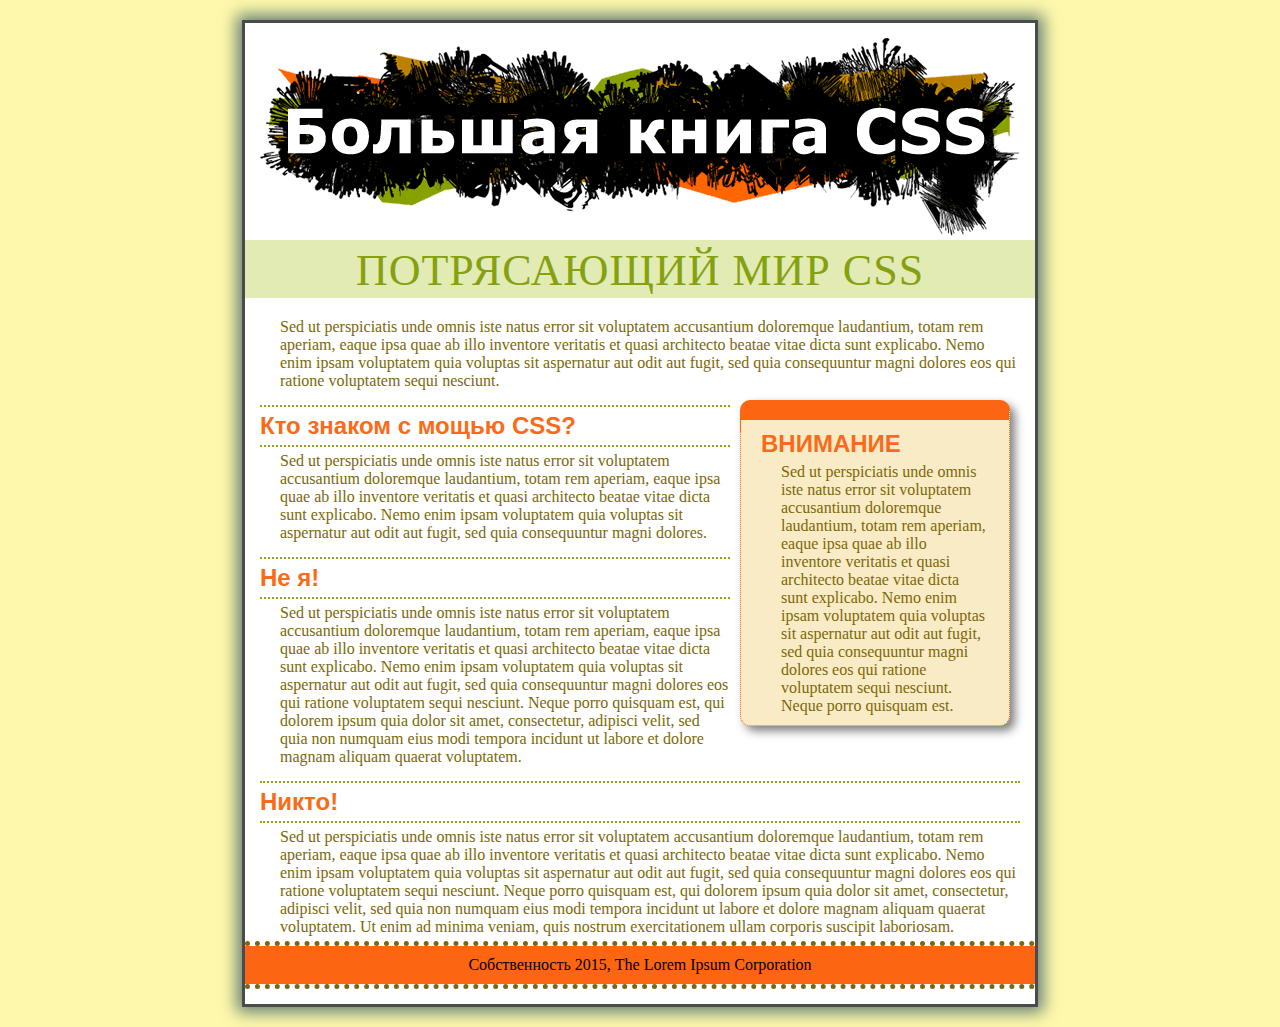
<file: 07/index.html>
<!doctype html>
<html>
<head>
<meta charset="UTF-8">
<title>Поля, отступы, границы и фон</title>
<link rel="stylesheet" href="main.css">
</head>

<body id="article">
  <div id="banner"><img src="images/banner.png" width="760" height="198" alt="Большая книга CSS">
  </div>

  <h1>Потрясающий мир CSS</h1>
  <p>Sed ut perspiciatis unde omnis iste natus error sit voluptatem accusantium doloremque laudantium, totam rem aperiam, eaque ipsa quae ab illo inventore veritatis et quasi architecto beatae vitae dicta sunt explicabo. Nemo enim ipsam voluptatem quia voluptas sit aspernatur aut odit aut fugit, sed quia consequuntur magni dolores eos qui ratione voluptatem sequi nesciunt. </p> 
  <div class="sidebar">
  <h2>ВНИМАНИЕ</h2>
<p class="note">Sed ut perspiciatis unde omnis iste natus error sit voluptatem accusantium doloremque laudantium, totam rem aperiam, eaque ipsa quae ab illo inventore veritatis et quasi architecto beatae vitae dicta sunt explicabo. Nemo enim ipsam voluptatem quia voluptas sit aspernatur aut odit aut fugit, sed quia consequuntur magni dolores eos qui ratione voluptatem sequi nesciunt. Neque porro quisquam est.</p>
  </div>
<h2>Кто знаком с мощью CSS?</h2>
  <p>Sed ut perspiciatis unde omnis iste natus error sit voluptatem accusantium doloremque laudantium, totam rem aperiam, eaque ipsa quae ab illo inventore veritatis et quasi architecto beatae vitae dicta sunt explicabo. Nemo enim ipsam voluptatem quia voluptas sit aspernatur aut odit aut fugit, sed quia consequuntur magni dolores.</p>
<h2>Не я!</h2>
<p>Sed ut perspiciatis unde omnis iste natus error sit voluptatem accusantium doloremque laudantium, totam rem aperiam, eaque ipsa quae ab illo inventore veritatis et quasi architecto beatae vitae dicta sunt explicabo. Nemo enim ipsam voluptatem quia voluptas sit aspernatur aut odit aut fugit, sed quia consequuntur magni dolores eos qui ratione voluptatem sequi nesciunt. Neque porro quisquam est, qui dolorem ipsum quia dolor sit amet, consectetur, adipisci velit, sed quia non numquam eius modi tempora incidunt ut labore et dolore magnam aliquam quaerat voluptatem. </p>
  <h2>Никто!</h2>
  <p>Sed ut perspiciatis unde omnis iste natus error sit voluptatem accusantium doloremque laudantium, totam rem aperiam, eaque ipsa quae ab illo inventore veritatis et quasi architecto beatae vitae dicta sunt explicabo. Nemo enim ipsam voluptatem quia voluptas sit aspernatur aut odit aut fugit, sed quia consequuntur magni dolores eos qui ratione voluptatem sequi nesciunt. Neque porro quisquam est, qui dolorem ipsum quia dolor sit amet, consectetur, adipisci velit, sed quia non numquam eius modi tempora incidunt ut labore et dolore magnam aliquam quaerat voluptatem. Ut enim ad minima veniam, quis nostrum exercitationem ullam corporis suscipit laboriosam.</p>
  <p class="chlen">Собственность 2015, The Lorem Ipsum Corporation</p>
</body>
</html>
</file>
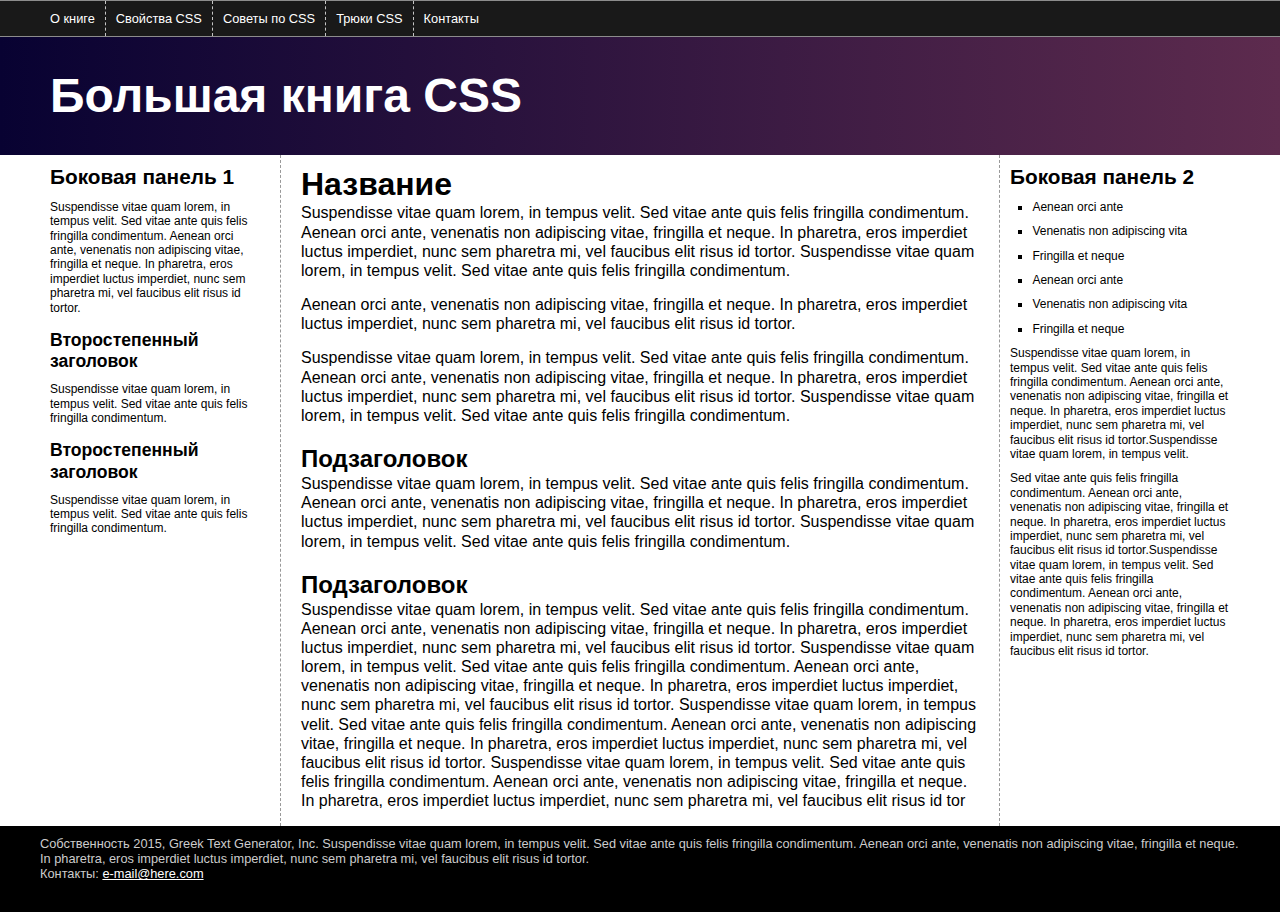
<file: 13/index.html>
<!doctype html>
<html>
<head>
<meta charset="UTF-8">
<title>Большая книга CSS</title>
<link href="styles.css" rel="stylesheet">
</head>

<body>
<div class="pageWrapper"> 
<header>
<nav class="clear">
<ul>
<li><a href="#">О книге</a></li>
<li><a href="#">Свойства CSS</a></li>
<li><a href="#">Советы по CSS</a></li>
<li><a href="#">Трюки CSS</a></li>
<li><a href="#">Контакты</a></li>
</ul>
</nav>
<h1>Большая книга CSS</h1>
</header>
<div class="contentWrapper">
<!-- первая боковая панель -->
<aside class="sidebar1">
    <h2>Боковая панель 1</h2>
    <p>Suspendisse vitae quam lorem, in tempus velit. Sed vitae ante quis felis fringilla condimentum. Aenean orci ante, venenatis non adipiscing vitae, fringilla et neque. In pharetra, eros imperdiet luctus imperdiet, nunc sem pharetra mi, vel faucibus elit risus id tortor.  </p>
    <h3>Второстепенный заголовок</h3>
    <p>Suspendisse vitae quam lorem, in tempus velit. Sed vitae ante quis felis fringilla condimentum.  </p>
    <h3>Второстепенный заголовок</h3>
    <p>Suspendisse vitae quam lorem, in tempus velit. Sed vitae ante quis felis fringilla condimentum. </p>
</aside>
<!-- основной контент -->
<article class="main">
    <h2>Название</h2>
    <p>Suspendisse vitae quam lorem, in tempus velit. Sed vitae ante quis felis fringilla condimentum. Aenean orci ante, venenatis non adipiscing vitae, fringilla et neque. In pharetra, eros imperdiet luctus imperdiet, nunc sem pharetra mi, vel faucibus elit risus id tortor. Suspendisse vitae quam lorem, in tempus velit. Sed vitae ante quis felis fringilla condimentum.</p>
    <p>Aenean orci ante, venenatis non adipiscing vitae, fringilla et neque. In pharetra, eros imperdiet luctus imperdiet, nunc sem pharetra mi, vel faucibus elit risus id tortor. </p>
    <p>Suspendisse vitae quam lorem, in tempus velit. Sed vitae ante quis felis fringilla condimentum. Aenean orci ante, venenatis non adipiscing vitae, fringilla et neque. In pharetra, eros imperdiet luctus imperdiet, nunc sem pharetra mi, vel faucibus elit risus id tortor. Suspendisse vitae quam lorem, in tempus velit. Sed vitae ante quis felis fringilla condimentum. </p>
    <h3>Подзаголовок</h3>
    <p>Suspendisse vitae quam lorem, in tempus velit. Sed vitae ante quis felis fringilla condimentum. Aenean orci ante, venenatis non adipiscing vitae, fringilla et neque. In pharetra, eros imperdiet luctus imperdiet, nunc sem pharetra mi, vel faucibus elit risus id tortor. Suspendisse vitae quam lorem, in tempus velit. Sed vitae ante quis felis fringilla condimentum. </p>
    <h3>Подзаголовок</h3>
    <p>Suspendisse vitae quam lorem, in tempus velit. Sed vitae ante quis felis fringilla condimentum. Aenean orci ante, venenatis non adipiscing vitae, fringilla et neque. In pharetra, eros imperdiet luctus imperdiet, nunc sem pharetra mi, vel faucibus elit risus id tortor. Suspendisse vitae quam lorem, in tempus velit. Sed vitae ante quis felis fringilla condimentum. Aenean orci ante, venenatis non adipiscing vitae, fringilla et neque. In pharetra, eros imperdiet luctus imperdiet, nunc sem pharetra mi, vel faucibus elit risus id tortor. Suspendisse vitae quam lorem, in tempus velit. Sed vitae ante quis felis fringilla condimentum. Aenean orci ante, venenatis non adipiscing vitae, fringilla et neque. In pharetra, eros imperdiet luctus imperdiet, nunc sem pharetra mi, vel faucibus elit risus id tortor. Suspendisse vitae quam lorem, in tempus velit. Sed vitae ante quis felis fringilla condimentum. Aenean orci ante, venenatis non adipiscing vitae, fringilla et neque. In pharetra, eros imperdiet luctus imperdiet, nunc sem pharetra mi, vel faucibus elit risus id tor</p>
</article>
<!-- вторая боковая панель -->
<aside class="sidebar2">
    <h2>Боковая панель 2 </h2>
    <ul>
        <li>Aenean orci ante</li>
        <li>Venenatis non adipiscing vita</li>
        <li> Fringilla et neque</li>
        <li>Aenean orci ante</li>
        <li>Venenatis non adipiscing vita</li>
        <li> Fringilla et neque</li>
    </ul>
    <p>Suspendisse vitae quam lorem, in tempus velit. Sed vitae ante quis felis fringilla condimentum. Aenean orci ante, venenatis non adipiscing vitae, fringilla et neque. In pharetra, eros imperdiet luctus imperdiet, nunc sem pharetra mi, vel faucibus elit risus id tortor.Suspendisse vitae quam lorem, in tempus velit. </p>  
    <p>Sed vitae ante quis felis fringilla condimentum. Aenean orci ante, venenatis non adipiscing vitae, fringilla et neque. In pharetra, eros imperdiet luctus imperdiet, nunc sem pharetra mi, vel faucibus elit risus id tortor.Suspendisse vitae quam lorem, in tempus velit. Sed vitae ante quis felis fringilla condimentum. Aenean orci ante, venenatis non adipiscing vitae, fringilla et neque. In pharetra, eros imperdiet luctus imperdiet, nunc sem pharetra mi, vel faucibus elit risus id tortor.</p>
</aside>
</div>
<footer>
<p>Собственность 2015, Greek Text Generator, Inc.
Suspendisse vitae quam lorem, in tempus velit. Sed vitae ante quis felis fringilla condimentum. Aenean orci ante, venenatis non adipiscing vitae, fringilla et neque. In pharetra, eros imperdiet luctus imperdiet, nunc sem pharetra mi, vel faucibus elit risus id tortor.</p>
<p>Контакты: <a href="mailto:nobody@nowhere.com">e-mail@here.com</a></p>
</footer>
</div>
</body>
</html>
</file>
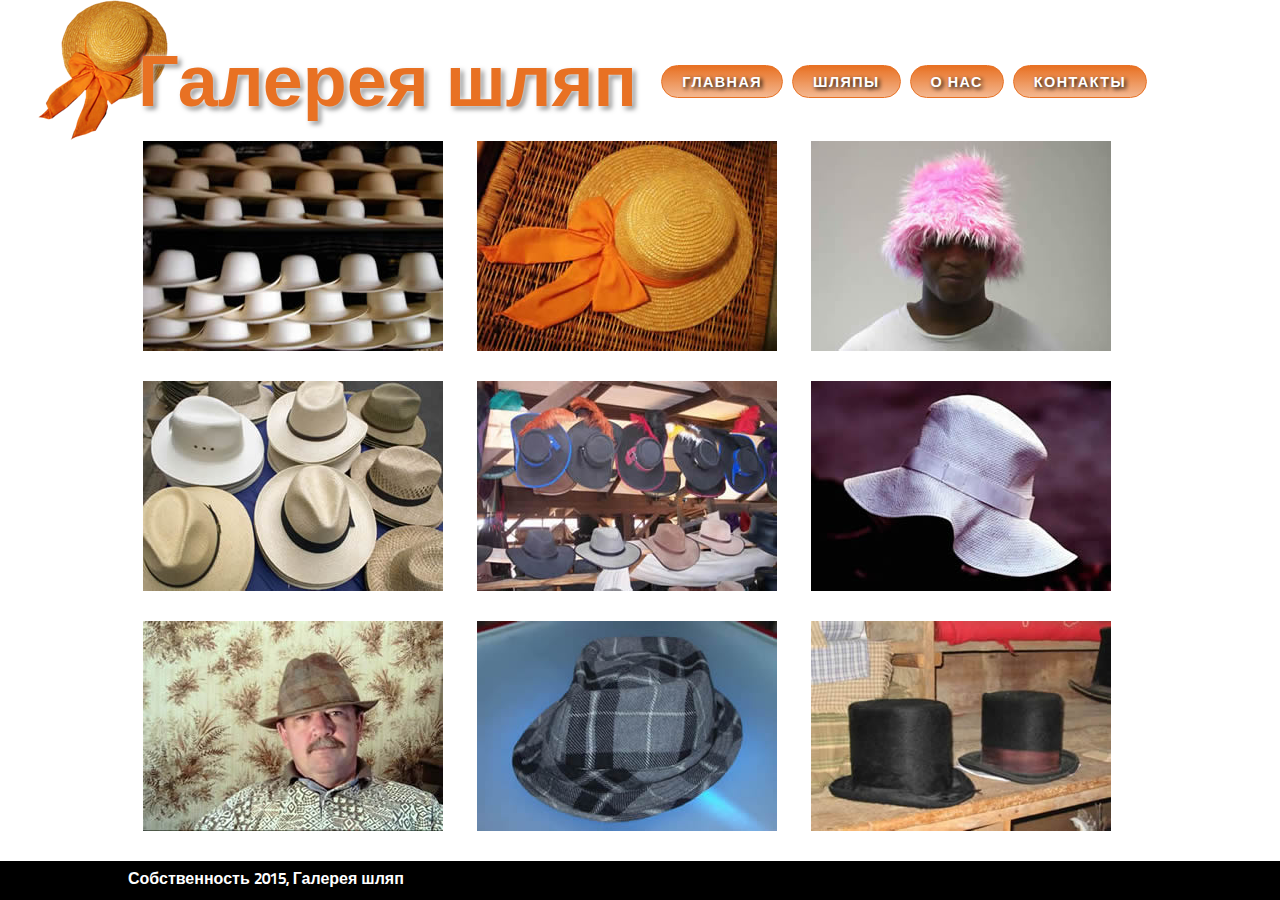
<file: 14/index.html>
<!doctype html>
<html>
<head>
<meta charset="UTF-8">
<title>Галерея шляп</title>
<link href="styles.css" rel="stylesheet">
</head>
<body>
<header>
<h1>Галерея шляп <img src="images/hat.png" width="130" height="140" alt="Галерея шляп" class="badge"></h1>
<nav>
	<ul>
		<li><a href="#">Главная</a></li>
		<li><a href="#">Шляпы</a></li>
		<li><a href="#">О нас</a></li>
		<li><a href="#">Контакты</a></li>
	</ul>
</nav>
</header>
<div class="gallery">
<figure>
<img src="images/file00079963469.jpg" width="300" height="210" alt="Панама">
<figcaption><strong>Nam libero tempore.</strong> Soluta nobis est eligendi optio cumque nihil impedit quo minus id quod maxime placeat facere possimus, omnis voluptas assumenda est, omnis dolor repellendus</figcaption>
</figure>
<figure>
<img src="images/file000308999292.jpg" width="300" height="210" alt="Капор">
<figcaption><strong>Nam libero tempore.</strong> Soluta nobis est eligendi optio cumque nihil impedit quo minus id quod maxime placeat facere possimus, omnis voluptas assumenda est, omnis dolor repellendus</figcaption>
</figure>
<figure>
<img src="images/file000330568599.jpg" width="300" height="210" alt="Розовая шляпа">
<figcaption><strong>Nam libero tempore.</strong> Soluta nobis est eligendi optio cumque nihil impedit quo minus id quod maxime placeat facere possimus, omnis voluptas assumenda est, omnis dolor repellendus</figcaption>
</figure>
<figure>
<img src="images/file000550955311.jpg" width="300" height="210" alt="Много шляп">
<figcaption><strong>Nam libero tempore.</strong> Soluta nobis est eligendi optio cumque nihil impedit quo minus id quod maxime placeat facere possimus, omnis voluptas assumenda est, omnis dolor repellendus</figcaption>
</figure>
<figure>
<img src="images/file0001117960982.jpg" width="300" height="210" alt="Шляпа">
<figcaption><strong>Nam libero tempore.</strong> Soluta nobis est eligendi optio cumque nihil impedit quo minus id quod maxime placeat facere possimus, omnis voluptas assumenda est, omnis dolor repellendus</figcaption>
</figure>
<figure>
<img src="images/file0001425538258.jpg" width="300" height="210" alt="Другой капор">
<figcaption><strong>Nam libero tempore.</strong> Soluta nobis est eligendi optio cumque nihil impedit quo minus id quod maxime placeat facere possimus, omnis voluptas assumenda est, omnis dolor repellendus</figcaption>
</figure>
<figure>
<img src="images/file00030009680.jpg" width="300" height="210" alt="Дурень в шляпе">
<figcaption><strong>Nam libero tempore.</strong> Soluta nobis est eligendi optio cumque nihil impedit quo minus id quod maxime placeat facere possimus, omnis voluptas assumenda est, omnis dolor repellendus</figcaption>
</figure>
<figure>
<img src="images/file0001728857809.jpg" width="300" height="210" alt="Клевая шляпа">
<figcaption><strong>Nam libero tempore.</strong> Soluta nobis est eligendi optio cumque nihil impedit quo minus id quod maxime placeat facere possimus, omnis voluptas assumenda est, omnis dolor repellendus</figcaption>
</figure>
<figure>
<img src="images/file0001757413591.jpg" width="300" height="210" alt="Крутые шляпы">
<figcaption><strong>Nam libero tempore.</strong> Soluta nobis est eligendi optio cumque nihil impedit quo minus id quod maxime placeat facere possimus, omnis voluptas assumenda est, omnis dolor repellendus</figcaption>
</figure>
</div>
<footer>
<div class="copyright">
<p>Собственность 2015, Галерея шляп</p>
</div>
</footer>
</body>
</html>
</file>
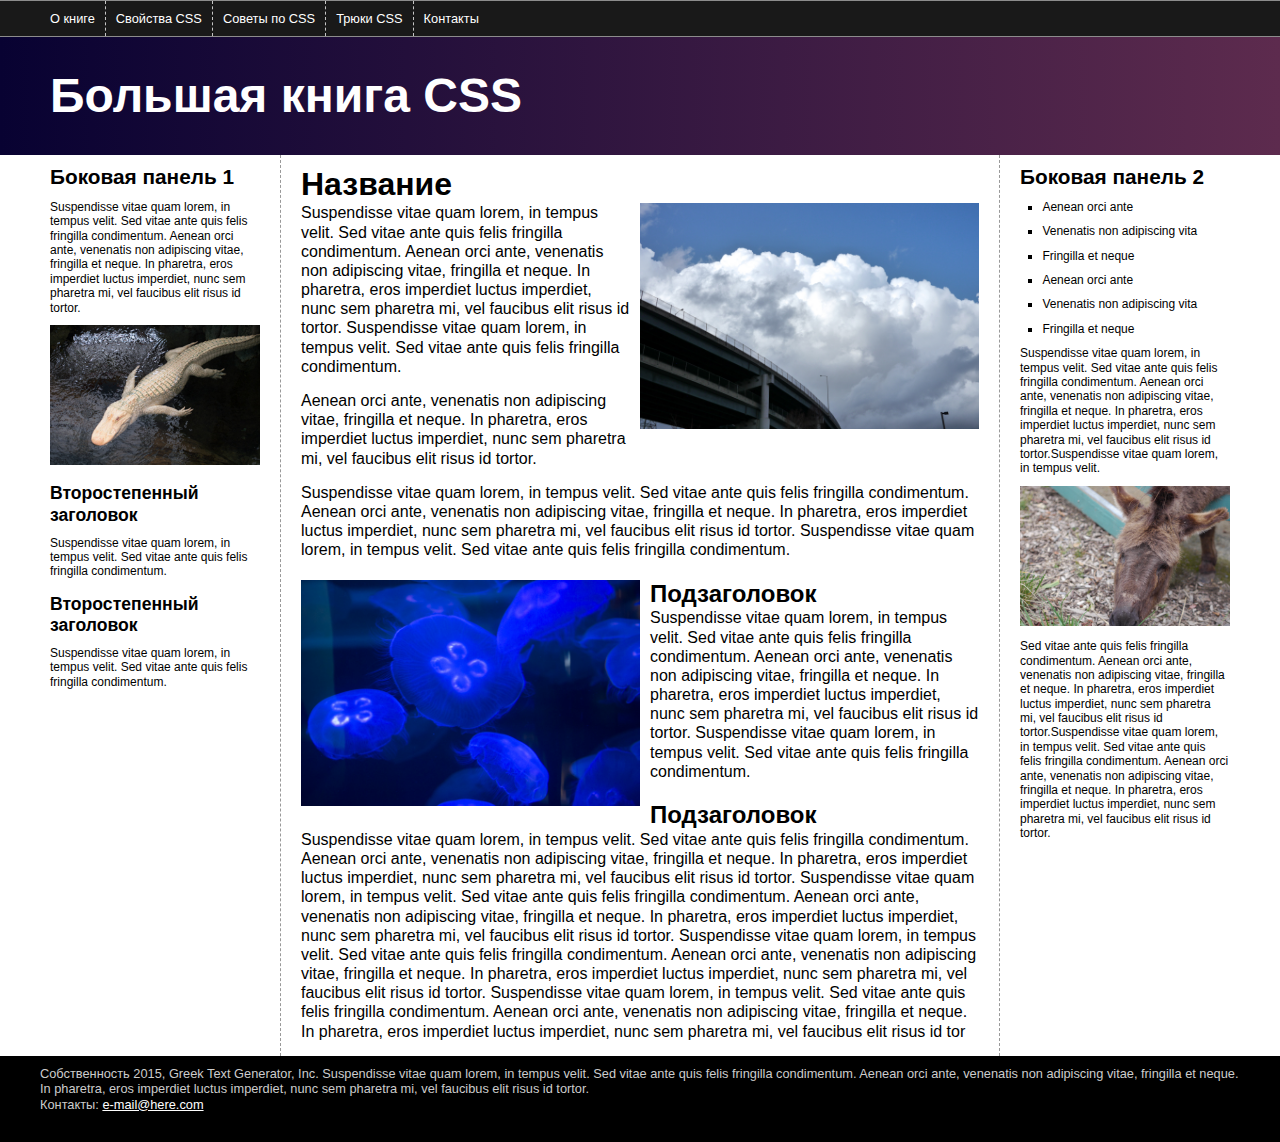
<file: 15/index.html>
<!doctype html>
<html>
<head>
<meta charset="UTF-8">
<meta name="viewport" content="width=device-width">
<title>Большая книга CSS</title>
<link href="styles.css" rel="stylesheet">
</head>

<body>
<div class="pageWrapper">
<header>
<nav class="clear">
<ul>
<li><a href="#">О книге</a></li>
<li><a href="#">Свойства CSS</a></li>
<li><a href="#">Советы по CSS</a></li>
<li><a href="#">Трюки CSS</a></li>
<li><a href="#">Контакты</a></li>
</ul>
</nav>
<h1>Большая книга CSS</h1>
</header>
<div class="contentWrapper">
<div class="columnWrapper">
<!-- основной контент -->
  <article class="main">
    <h2>Название</h2>
    <p><img src="imgs/clouds.jpg" alt="Облака" class="half right">Suspendisse vitae quam lorem, in tempus velit. Sed vitae ante quis felis fringilla condimentum. Aenean orci ante, venenatis non adipiscing vitae, fringilla et neque. In pharetra, eros imperdiet luctus imperdiet, nunc sem pharetra mi, vel faucibus elit risus id tortor. Suspendisse vitae quam lorem, in tempus velit. Sed vitae ante quis felis fringilla condimentum.</p>
    <p>Aenean orci ante, venenatis non adipiscing vitae, fringilla et neque. In pharetra, eros imperdiet luctus imperdiet, nunc sem pharetra mi, vel faucibus elit risus id tortor. </p>
    <p>Suspendisse vitae quam lorem, in tempus velit. Sed vitae ante quis felis fringilla condimentum. Aenean orci ante, venenatis non adipiscing vitae, fringilla et neque. In pharetra, eros imperdiet luctus imperdiet, nunc sem pharetra mi, vel faucibus elit risus id tortor. Suspendisse vitae quam lorem, in tempus velit. Sed vitae ante quis felis fringilla condimentum. </p>
    <h3><img src="imgs/jellyfish.jpg" alt="Медуза" class="half left">Подзаголовок</h3>
    <p>Suspendisse vitae quam lorem, in tempus velit. Sed vitae ante quis felis fringilla condimentum. Aenean orci ante, venenatis non adipiscing vitae, fringilla et neque. In pharetra, eros imperdiet luctus imperdiet, nunc sem pharetra mi, vel faucibus elit risus id tortor. Suspendisse vitae quam lorem, in tempus velit. Sed vitae ante quis felis fringilla condimentum. </p>
    <h3>Подзаголовок</h3>
    <p>Suspendisse vitae quam lorem, in tempus velit. Sed vitae ante quis felis fringilla condimentum. Aenean orci ante, venenatis non adipiscing vitae, fringilla et neque. In pharetra, eros imperdiet luctus imperdiet, nunc sem pharetra mi, vel faucibus elit risus id tortor. Suspendisse vitae quam lorem, in tempus velit. Sed vitae ante quis felis fringilla condimentum. Aenean orci ante, venenatis non adipiscing vitae, fringilla et neque. In pharetra, eros imperdiet luctus imperdiet, nunc sem pharetra mi, vel faucibus elit risus id tortor. Suspendisse vitae quam lorem, in tempus velit. Sed vitae ante quis felis fringilla condimentum. Aenean orci ante, venenatis non adipiscing vitae, fringilla et neque. In pharetra, eros imperdiet luctus imperdiet, nunc sem pharetra mi, vel faucibus elit risus id tortor. Suspendisse vitae quam lorem, in tempus velit. Sed vitae ante quis felis fringilla condimentum. Aenean orci ante, venenatis non adipiscing vitae, fringilla et neque. In pharetra, eros imperdiet luctus imperdiet, nunc sem pharetra mi, vel faucibus elit risus id tor</p>
  </article>
<!-- первая боковая панель -->
<aside class="sidebar1">
  <h2>Боковая панель 1</h2>
  <p>Suspendisse vitae quam lorem, in tempus velit. Sed vitae ante quis felis fringilla condimentum. Aenean orci ante, venenatis non adipiscing vitae, fringilla et neque. In pharetra, eros imperdiet luctus imperdiet, nunc sem pharetra mi, vel faucibus elit risus id tortor.  </p>
  <p><img src="imgs/gator.jpg" alt="Аллигатор"></p>
  <h3>Второстепенный заголовок</h3>
  <p>Suspendisse vitae quam lorem, in tempus velit. Sed vitae ante quis felis fringilla condimentum.  </p>
  <h3>Второстепенный заголовок</h3>
  <p>Suspendisse vitae quam lorem, in tempus velit. Sed vitae ante quis felis fringilla condimentum. </p>
</aside>
</div>
<!-- вторая боковая панель -->
<aside class="sidebar2">
<h2>Боковая панель 2 </h2>
  <ul>
    <li>Aenean orci ante</li>
    <li>Venenatis non adipiscing vita</li>
    <li> Fringilla et neque</li>
    <li>Aenean orci ante</li>
    <li>Venenatis non adipiscing vita</li>
    <li> Fringilla et neque</li>
  </ul>
  <p>Suspendisse vitae quam lorem, in tempus velit. Sed vitae ante quis felis fringilla condimentum. Aenean orci ante, venenatis non adipiscing vitae, fringilla et neque. In pharetra, eros imperdiet luctus imperdiet, nunc sem pharetra mi, vel faucibus elit risus id tortor.Suspendisse vitae quam lorem, in tempus velit. </p>
  <p><img src="imgs/mule.jpg" alt="Ослик"></p>
  <p>Sed vitae ante quis felis fringilla condimentum. Aenean orci ante, venenatis non adipiscing vitae, fringilla et neque. In pharetra, eros imperdiet luctus imperdiet, nunc sem pharetra mi, vel faucibus elit risus id tortor.Suspendisse vitae quam lorem, in tempus velit. Sed vitae ante quis felis fringilla condimentum. Aenean orci ante, venenatis non adipiscing vitae, fringilla et neque. In pharetra, eros imperdiet luctus imperdiet, nunc sem pharetra mi, vel faucibus elit risus id tortor.</p>
</aside>
</div>
<footer>
<p>Собственность 2015, Greek Text Generator, Inc.
Suspendisse vitae quam lorem, in tempus velit. Sed vitae ante quis felis fringilla condimentum. Aenean orci ante, venenatis non adipiscing vitae, fringilla et neque. In pharetra, eros imperdiet luctus imperdiet, nunc sem pharetra mi, vel faucibus elit risus id tortor.</p>
<p>Контакты: <a href="mailto:nobody@nowhere.com">e-mail@here.com</a></p>
</footer>
</div>
</body>
</html>
</file>
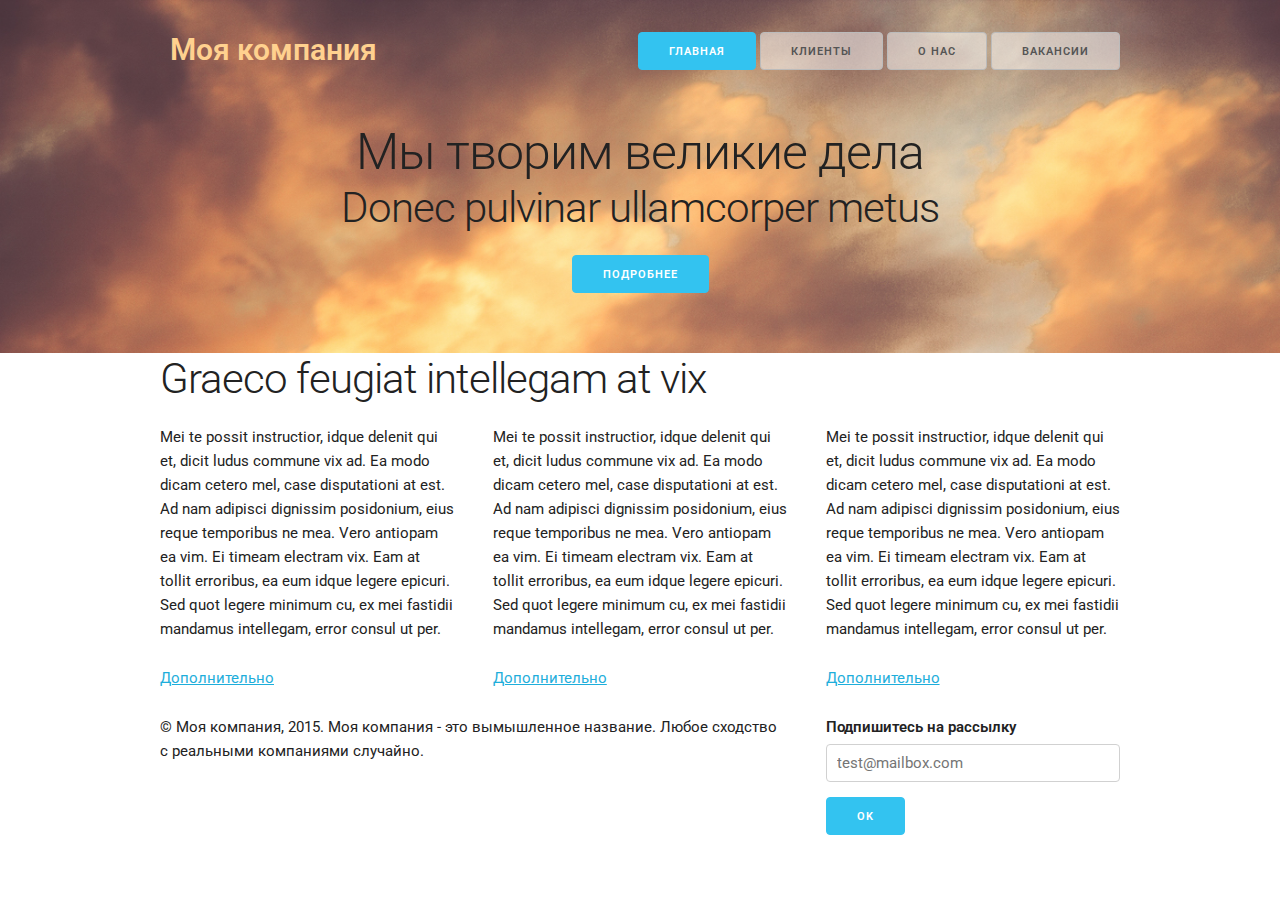
<file: 16/index.html>
<!DOCTYPE html>
<html lang="en">
<head>
  <meta charset="utf-8">
  <title>Большая книга CSS</title>
  <meta name="viewport" content="width=device-width, initial-scale=1">
  <link href="https://fonts.googleapis.com/css?family=Roboto:400,300,700&subset=latin,Cyrillic" rel="stylesheet" type="text/css">
  <link rel="stylesheet" href="css/normalize.css">
  <link rel="stylesheet" href="css/skeleton.css">
  <link rel="stylesheet" href="css/custom.css">
</head>
<body>
<!-- основной раздел -->
<div class="section header">
  <div class="container">
    <div class="row">
      <div class="four columns">
        <p class="logo">Моя компания</p>
      </div>
      <div class="eight columns nav">
        <a class="button button-primary" href="#">Главная</a>
        <a class="button" href="#">Клиенты</a>
        <a class="button" href="#">О нас</a>
        <a class="button" href="#">Вакансии</a>
      </div>
    </div>
    <div class="row action">
      <h1>Мы творим великие дела</h1>
      <h2>Donec pulvinar ullamcorper metus</h2>
      <a href="#" class="button button-primary">Подробнее</a>
    </div>
  </div>
</div>

<!-- раздел контента -->
<div class="container">
  <div class="row">
    <h2>Graeco feugiat intellegam at vix</h2>
  </div>
  <div class="row">
    <div class="four columns">
      <p>Mei te possit instructior, idque delenit qui et, dicit ludus commune vix ad. Ea modo dicam cetero mel, case disputationi at est. Ad nam adipisci dignissim posidonium, eius reque temporibus ne mea. Vero antiopam ea vim. Ei timeam electram vix. Eam at tollit erroribus, ea eum idque legere epicuri. Sed quot legere minimum cu, ex mei fastidii mandamus intellegam, error consul ut per.</p>
      <p><a href="#">Дополнительно</a></p>
    </div>
    <div class="four columns">
      <p>Mei te possit instructior, idque delenit qui et, dicit ludus commune vix ad. Ea modo dicam cetero mel, case disputationi at est. Ad nam adipisci dignissim posidonium, eius reque temporibus ne mea. Vero antiopam ea vim. Ei timeam electram vix. Eam at tollit erroribus, ea eum idque legere epicuri. Sed quot legere minimum cu, ex mei fastidii mandamus intellegam, error consul ut per.</p>
      <p><a href="#">Дополнительно</a></p>
    </div>
    <div class="four columns">
      <p>Mei te possit instructior, idque delenit qui et, dicit ludus commune vix ad. Ea modo dicam cetero mel, case disputationi at est. Ad nam adipisci dignissim posidonium, eius reque temporibus ne mea. Vero antiopam ea vim. Ei timeam electram vix. Eam at tollit erroribus, ea eum idque legere epicuri. Sed quot legere minimum cu, ex mei fastidii mandamus intellegam, error consul ut per.</p>
      <p><a href="#">Дополнительно</a></p>
    </div>
  </div>
</div>


<!-- колонтитул -->
<div class="container">
  <div class="row">
    <div class="eight columns">
      <p>© Моя компания, 2015. Моя компания - это вымышленное название. Любое сходство с реальными компаниями случайно.</p>
    </div>
    <div class="four columns">
      <form>
        <label for="exampleEmailInput">Подпишитесь на рассылку</label>
        <input class="u-full-width" type="email" placeholder="test@mailbox.com" id="exampleEmailInput">
        <input class="button-primary" type="submit" value="OK">
      </form>
    </div>
  </div>
</div>

</body>
</html>
</file>
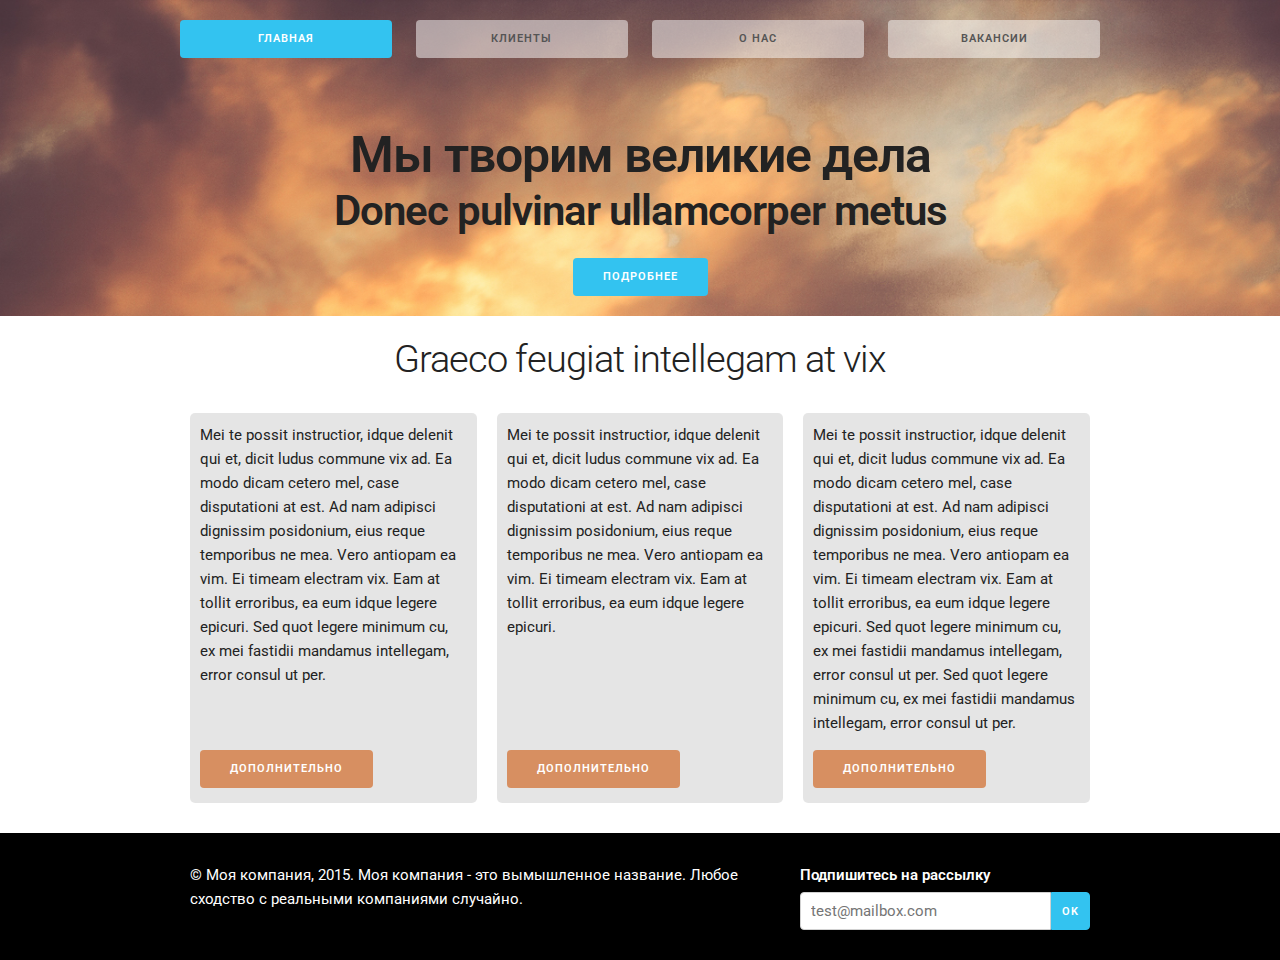
<file: 17/flexbox-layout/index.html>
<!DOCTYPE html>
<html lang="en">
<head>
  <meta charset="utf-8">
  <title>Большая книга CSS</title>
  <meta name="viewport" content="width=device-width, initial-scale=1">
  <link href="https://fonts.googleapis.com/css?family=Roboto:400,300,700&subset=latin,Cyrillic" rel="stylesheet" type="text/css">
  <link rel="stylesheet" href="css/base.css">
  <link rel="stylesheet" href="css/custom.css">
</head>
<body>
<!-- основной раздел -->
<div class="header">
  <div class="section">
    <div class="nav">
      <a class="button button-primary" href="#">Главная</a>
      <a class="button" href="#">Клиенты</a>
      <a class="button" href="#">О нас</a>
      <a class="button" href="#">Вакансии</a>
    </div>
    <div class="action">
      <h1>Мы творим великие дела</h1>
      <h2>Donec pulvinar ullamcorper metus</h2>
      <a href="#" class="button button-primary">Подробнее</a>
    </div>
  </div>
</div>
<!-- раздел контента -->
<div class="info">
  <div class="section">
      <h2>Graeco feugiat intellegam at vix</h2>
  </div>
  <div class="section boxes">
    <div>
      <p>Mei te possit instructior, idque delenit qui et, dicit ludus commune vix ad. Ea modo dicam cetero mel, case disputationi at est. Ad nam adipisci dignissim posidonium, eius reque temporibus ne mea. Vero antiopam ea vim. Ei timeam electram vix. Eam at tollit erroribus, ea eum idque legere epicuri. Sed quot legere minimum cu, ex mei fastidii mandamus intellegam, error consul ut per.</p>
      <p class="more"><a href="#" class="button">Дополнительно</a></p>
    </div>
    <div>
      <p>Mei te possit instructior, idque delenit qui et, dicit ludus commune vix ad. Ea modo dicam cetero mel, case disputationi at est. Ad nam adipisci dignissim posidonium, eius reque temporibus ne mea. Vero antiopam ea vim. Ei timeam electram vix. Eam at tollit erroribus, ea eum idque legere epicuri. </p>
      <p class="more"><a href="#" class="button">Дополнительно</a></p>
    </div>
    <div>
      <p>Mei te possit instructior, idque delenit qui et, dicit ludus commune vix ad. Ea modo dicam cetero mel, case disputationi at est. Ad nam adipisci dignissim posidonium, eius reque temporibus ne mea. Vero antiopam ea vim. Ei timeam electram vix. Eam at tollit erroribus, ea eum idque legere epicuri. Sed quot legere minimum cu, ex mei fastidii mandamus intellegam, error consul ut per. Sed quot legere minimum cu, ex mei fastidii mandamus intellegam, error consul ut per.</p>
      <p class="more"><a href="#" class="button">Дополнительно</a></p>
    </div>
  </div>
</div>
<!-- колонтитул -->
<div class="footer section">
  <div class="copyright">
    <p>© Моя компания, 2015. Моя компания - это вымышленное название. Любое сходство с реальными компаниями случайно.</p>
  </div>
  <div class="signup">
    <form class="container">
      <label for="exampleEmailInput">Подпишитесь на рассылку</label>
      <input type="email" placeholder="test@mailbox.com" id="exampleEmailInput">
      <input class="button-primary" type="submit" value="OK">
    </form>
  </div>
</div>
</body>
</html>
</file>
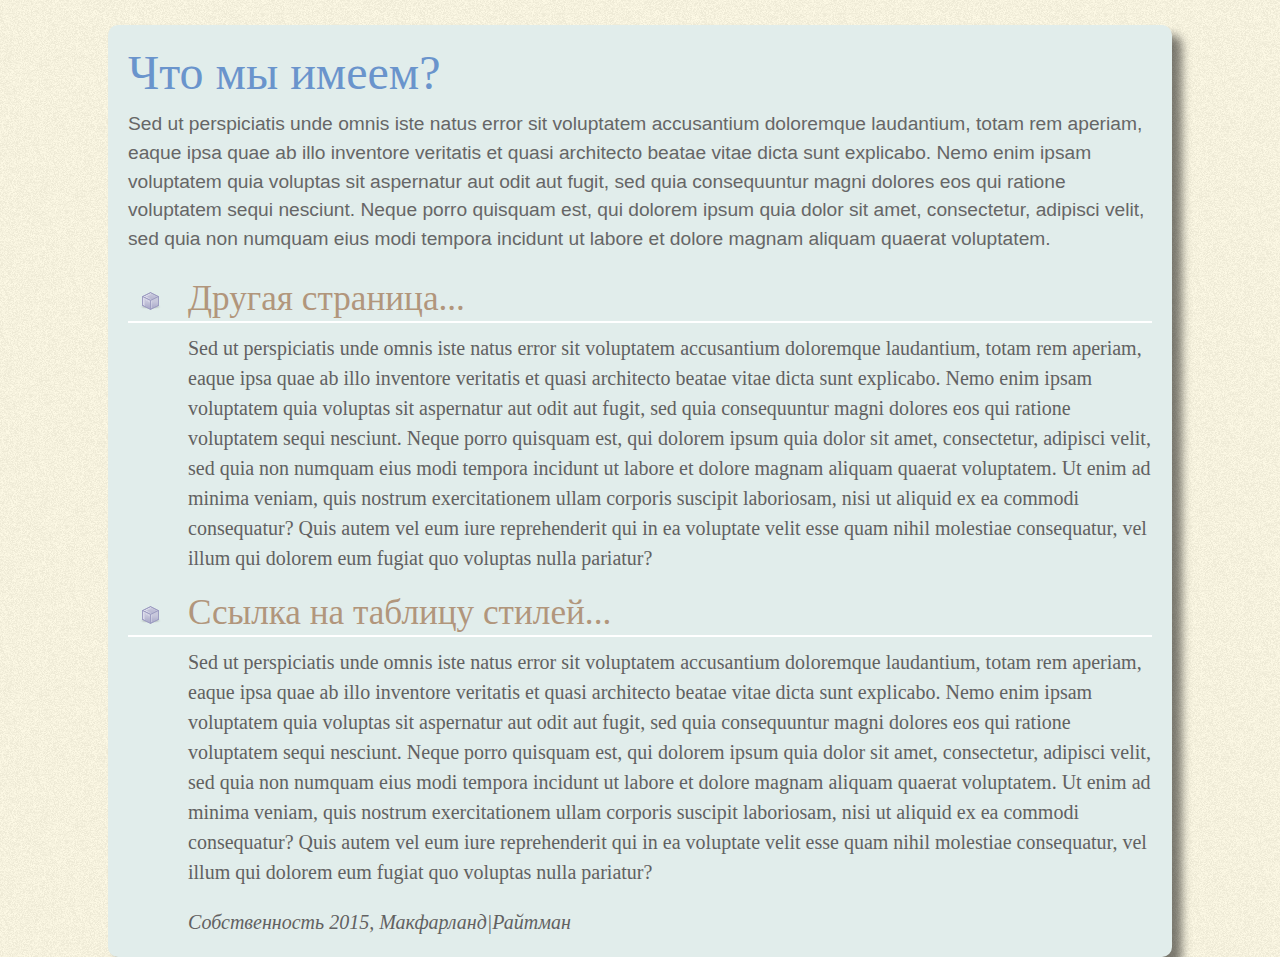
<file: 02/another_page.html>
<!doctype html>
<html>
<head>
<meta charset="UTF-8">
<title>Другая страница</title>
    <link href="styles.css" rel="stylesheet">
</head>
<body>
<h1>Что мы имеем?</h1>
<p class="intro">Sed ut perspiciatis unde omnis iste natus error sit voluptatem accusantium doloremque laudantium, totam rem aperiam, eaque ipsa quae ab illo inventore veritatis et quasi architecto beatae vitae dicta sunt explicabo. Nemo enim ipsam voluptatem quia voluptas sit aspernatur aut odit aut fugit, sed quia consequuntur magni dolores eos qui ratione voluptatem sequi nesciunt. Neque porro quisquam est, qui dolorem ipsum quia dolor sit amet, consectetur, adipisci velit, sed quia non numquam eius modi tempora incidunt ut labore et dolore magnam aliquam quaerat voluptatem. </p>
<h2>Другая страница...</h2>
<p>Sed ut perspiciatis unde omnis iste natus error sit voluptatem accusantium doloremque laudantium, totam rem aperiam, eaque ipsa quae ab illo inventore veritatis et quasi architecto beatae vitae dicta sunt explicabo. Nemo enim ipsam voluptatem quia voluptas sit aspernatur aut odit aut fugit, sed quia consequuntur magni dolores eos qui ratione voluptatem sequi nesciunt. Neque porro quisquam est, qui dolorem ipsum quia dolor sit amet, consectetur, adipisci velit, sed quia non numquam eius modi tempora incidunt ut labore et dolore magnam aliquam quaerat voluptatem. Ut enim ad minima veniam, quis nostrum exercitationem ullam corporis suscipit laboriosam, nisi ut aliquid ex ea commodi consequatur? Quis autem vel eum iure reprehenderit qui in ea voluptate velit esse quam nihil molestiae consequatur, vel illum qui dolorem eum fugiat quo voluptas nulla pariatur?</p>
<h2>Ссылка на таблицу стилей...</h2>
<p>Sed ut perspiciatis unde omnis iste natus error sit voluptatem accusantium doloremque laudantium, totam rem aperiam, eaque ipsa quae ab illo inventore veritatis et quasi architecto beatae vitae dicta sunt explicabo. Nemo enim ipsam voluptatem quia voluptas sit aspernatur aut odit aut fugit, sed quia consequuntur magni dolores eos qui ratione voluptatem sequi nesciunt. Neque porro quisquam est, qui dolorem ipsum quia dolor sit amet, consectetur, adipisci velit, sed quia non numquam eius modi tempora incidunt ut labore et dolore magnam aliquam quaerat voluptatem. Ut enim ad minima veniam, quis nostrum exercitationem ullam corporis suscipit laboriosam, nisi ut aliquid ex ea commodi consequatur? Quis autem vel eum iure reprehenderit qui in ea voluptate velit esse quam nihil molestiae consequatur, vel illum qui dolorem eum fugiat quo voluptas nulla pariatur?</p>
<address>
Собственность 2015, Макфарланд|Райтман 
</address>
</body>
</html>
</file>
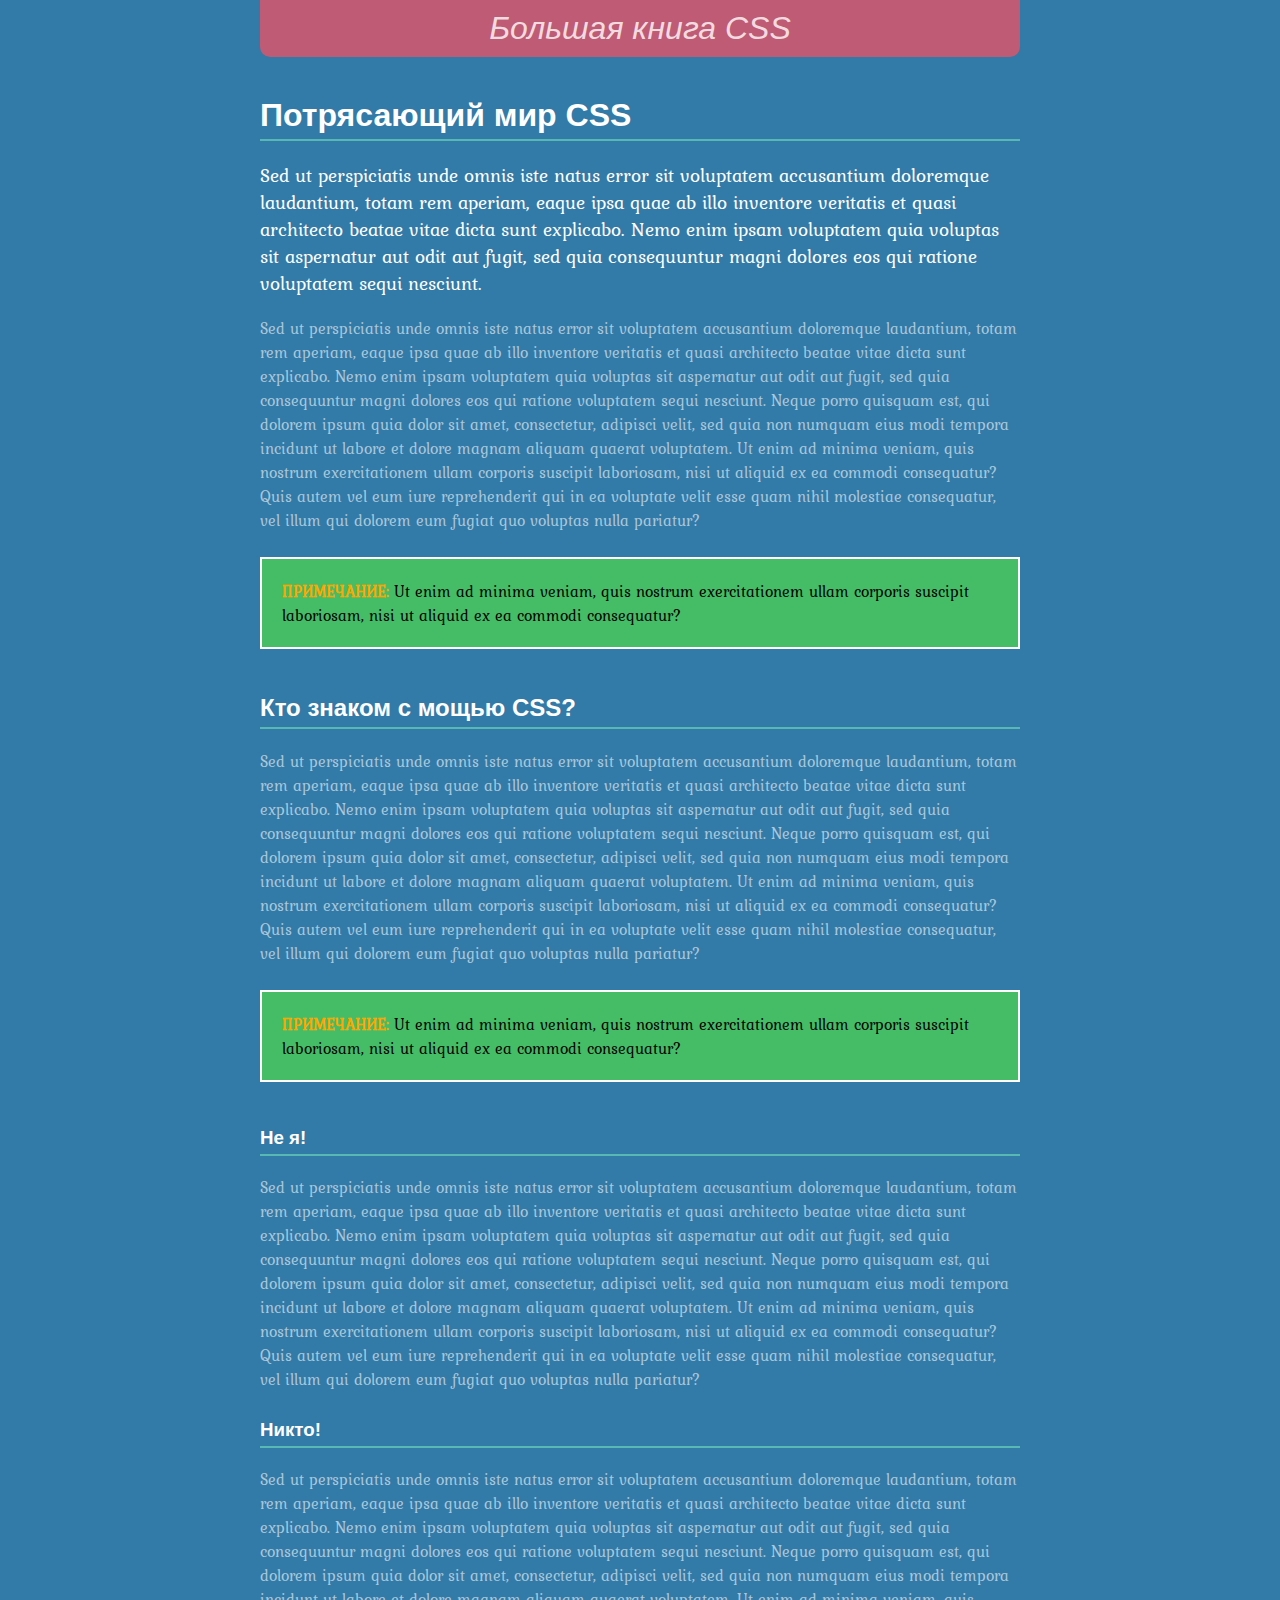
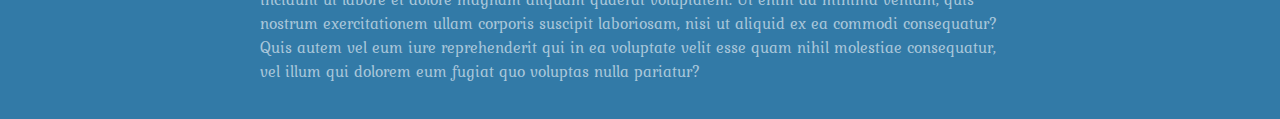
<file: 03/selector_basics.html>
<!doctype html>
<html>
<head>
<meta charset="UTF-8">
<title>Селекторы</title>
<link href='http://fonts.googleapis.com/css?family=Kurale' rel='stylesheet'>
<link href="style.css" rel="stylesheet">
</head>
<body>
<article>
<div id="logo">
  Большая книга CSS
</div>
<h1>Потрясающий мир CSS</h1>
<p>Sed ut perspiciatis unde omnis iste natus error sit voluptatem accusantium doloremque laudantium, totam rem aperiam, eaque ipsa quae ab illo inventore veritatis et quasi architecto beatae vitae dicta sunt explicabo. Nemo enim ipsam voluptatem quia voluptas sit aspernatur aut odit aut fugit, sed quia consequuntur magni dolores eos qui ratione voluptatem sequi nesciunt. </p>
<p>Sed ut perspiciatis unde omnis iste natus error sit voluptatem accusantium doloremque laudantium, totam rem aperiam, eaque ipsa quae ab illo inventore veritatis et quasi architecto beatae vitae dicta sunt explicabo. Nemo enim ipsam voluptatem quia voluptas sit aspernatur aut odit aut fugit, sed quia consequuntur magni dolores eos qui ratione voluptatem sequi nesciunt. Neque porro quisquam est, qui dolorem ipsum quia dolor sit amet, consectetur, adipisci velit, sed quia non numquam eius modi tempora incidunt ut labore et dolore magnam aliquam quaerat voluptatem. Ut enim ad minima veniam, quis nostrum exercitationem ullam corporis suscipit laboriosam, nisi ut aliquid ex ea commodi consequatur? Quis autem vel eum iure reprehenderit qui in ea voluptate velit esse quam nihil molestiae consequatur, vel illum qui dolorem eum fugiat quo voluptas nulla pariatur?</p>
<p class="note"><strong>ПРИМЕЧАНИЕ:</strong> Ut enim ad minima veniam, quis nostrum exercitationem ullam corporis suscipit laboriosam, nisi ut aliquid ex ea commodi consequatur? </p>
<h2>Кто знаком с мощью CSS?</h2>
<p>Sed ut perspiciatis unde omnis iste natus error sit voluptatem accusantium doloremque laudantium, totam rem aperiam, eaque ipsa quae ab illo inventore veritatis et quasi architecto beatae vitae dicta sunt explicabo. Nemo enim ipsam voluptatem quia voluptas sit aspernatur aut odit aut fugit, sed quia consequuntur magni dolores eos qui ratione voluptatem sequi nesciunt. Neque porro quisquam est, qui dolorem ipsum quia dolor sit amet, consectetur, adipisci velit, sed quia non numquam eius modi tempora incidunt ut labore et dolore magnam aliquam quaerat voluptatem. Ut enim ad minima veniam, quis nostrum exercitationem ullam corporis suscipit laboriosam, nisi ut aliquid ex ea commodi consequatur? Quis autem vel eum iure reprehenderit qui in ea voluptate velit esse quam nihil molestiae consequatur, vel illum qui dolorem eum fugiat quo voluptas nulla pariatur?</p>
<p class="note"><strong>ПРИМЕЧАНИЕ:</strong> Ut enim ad minima veniam, quis nostrum exercitationem ullam corporis suscipit laboriosam, nisi ut aliquid ex ea commodi consequatur? </p>
<h3>Не я!</h3>
<p>Sed ut perspiciatis unde omnis iste natus error sit voluptatem accusantium doloremque laudantium, totam rem aperiam, eaque ipsa quae ab illo inventore veritatis et quasi architecto beatae vitae dicta sunt explicabo. Nemo enim ipsam voluptatem quia voluptas sit aspernatur aut odit aut fugit, sed quia consequuntur magni dolores eos qui ratione voluptatem sequi nesciunt. Neque porro quisquam est, qui dolorem ipsum quia dolor sit amet, consectetur, adipisci velit, sed quia non numquam eius modi tempora incidunt ut labore et dolore magnam aliquam quaerat voluptatem. Ut enim ad minima veniam, quis nostrum exercitationem ullam corporis suscipit laboriosam, nisi ut aliquid ex ea commodi consequatur? Quis autem vel eum iure reprehenderit qui in ea voluptate velit esse quam nihil molestiae consequatur, vel illum qui dolorem eum fugiat quo voluptas nulla pariatur?</p>
<h3>Никто!</h3>
<p>Sed ut perspiciatis unde omnis iste natus error sit voluptatem accusantium doloremque laudantium, totam rem aperiam, eaque ipsa quae ab illo inventore veritatis et quasi architecto beatae vitae dicta sunt explicabo. Nemo enim ipsam voluptatem quia voluptas sit aspernatur aut odit aut fugit, sed quia consequuntur magni dolores eos qui ratione voluptatem sequi nesciunt. Neque porro quisquam est, qui dolorem ipsum quia dolor sit amet, consectetur, adipisci velit, sed quia non numquam eius modi tempora incidunt ut labore et dolore magnam aliquam quaerat voluptatem. Ut enim ad minima veniam, quis nostrum exercitationem ullam corporis suscipit laboriosam, nisi ut aliquid ex ea commodi consequatur? Quis autem vel eum iure reprehenderit qui in ea voluptate velit esse quam nihil molestiae consequatur, vel illum qui dolorem eum fugiat quo voluptas nulla pariatur?</p>
</article>
</body>
</html>
</file>
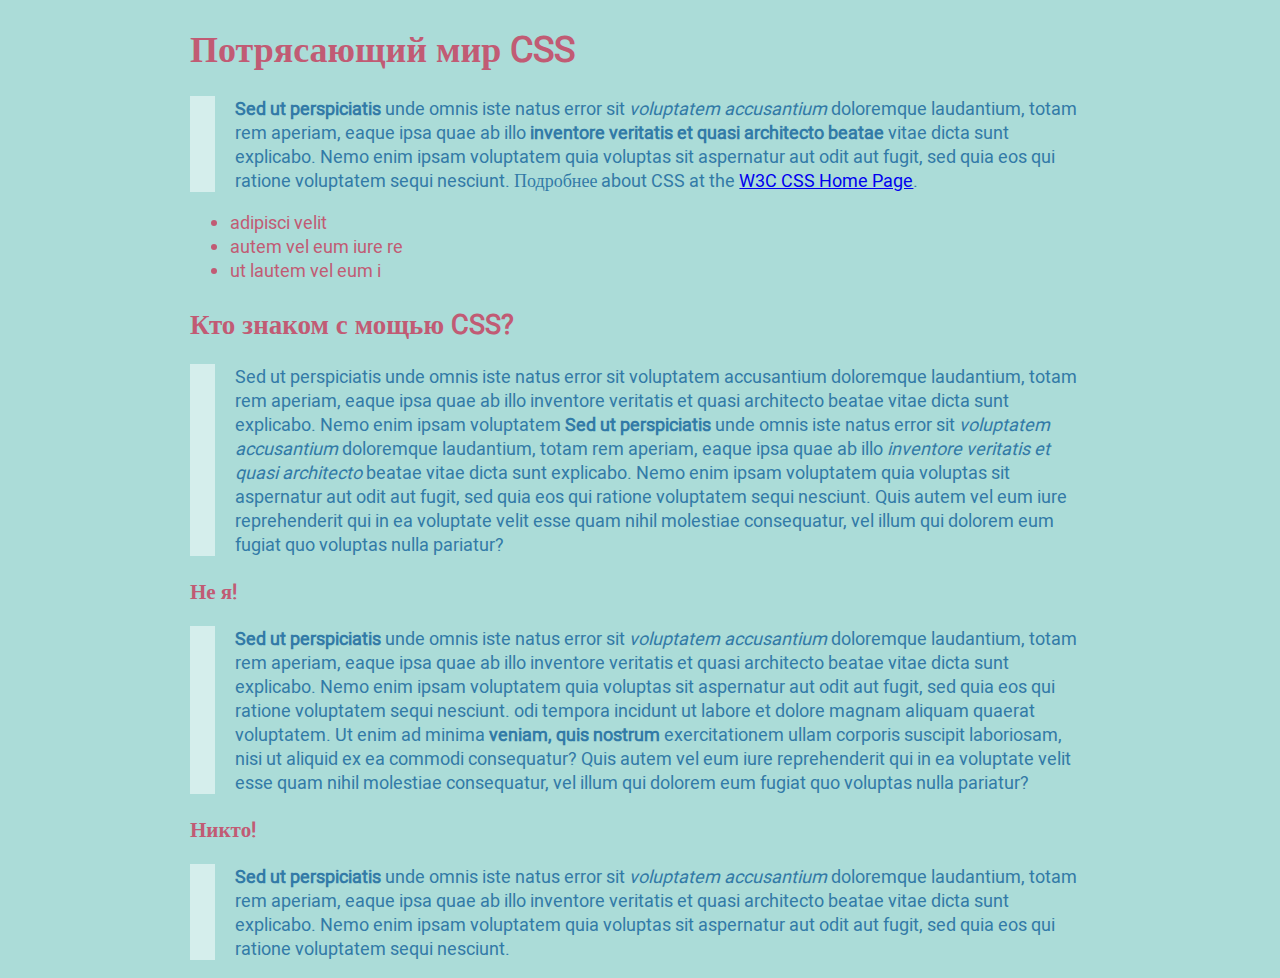
<file: 04/inheritance.html>
<!doctype html>
<html>
<head>
<meta charset="UTF-8">
<title>Наследование в действии</title>
<link rel="preconnect" href="https://fonts.googleapis.com">
<link rel="preconnect" href="https://fonts.gstatic.com" crossorigin>
<link href="https://fonts.googleapis.com/css2?family=Roboto:ital,wght@0,100;0,300;0,400;0,500;0,700;0,900;1,100;1,300;1,400;1,500;1,700;1,900&display=swap" rel="stylesheet">
<style>
@font-face {
  font-family: chlen;
  src: url(font/roboto-regular-webfont.woff2);
}

* {
  font-family: chlen;
}

body {
  background-color: rgba(87,185,178,.5);
}
p{
  color: rgb(50, 122, 167);
  padding-left: 20px;
  border-left: solid 25px rgba(255, 255, 255, .5);
}
.content {
  font-family: chlen;
  font-size: 18px;
  color: rgb(193, 91, 116);
  max-width: 900px;
  margin: 0 auto;
}
</style>
</head>
<body class="content">
<div>
  <h1>Потрясающий мир CSS</h1>
  <p><strong>Sed ut perspiciatis</strong> unde omnis iste natus error sit <em>voluptatem accusantium</em> doloremque laudantium, totam rem aperiam, eaque ipsa quae ab illo <strong>inventore veritatis et quasi architecto beatae</strong> vitae dicta sunt explicabo. Nemo enim ipsam voluptatem quia voluptas sit aspernatur aut odit aut fugit, sed quia  eos qui ratione voluptatem sequi nesciunt. Подробнее about CSS at the <a href="http://www.w3.org/Style/CSS/">W3C CSS Home Page</a>.</p>
  <ul>
    <li>adipisci velit</li>
    <li>autem vel eum iure re</li>
    <li> ut lautem vel eum i</li>
  </ul>
  <h2>Кто знаком с мощью CSS?</h2>
  <p>Sed ut perspiciatis unde omnis iste natus error sit voluptatem accusantium doloremque laudantium, totam rem aperiam, eaque ipsa quae ab illo inventore veritatis et quasi architecto beatae vitae dicta sunt explicabo. Nemo enim ipsam voluptatem <strong>Sed ut perspiciatis</strong> unde omnis iste natus error sit <em>voluptatem accusantium</em> doloremque laudantium, totam rem aperiam, eaque ipsa quae ab illo <em>inventore veritatis et quasi architecto</em> beatae vitae dicta sunt explicabo. Nemo enim ipsam voluptatem quia voluptas sit aspernatur aut odit aut fugit, sed quia  eos qui ratione voluptatem sequi nesciunt. Quis autem vel eum iure reprehenderit qui in ea voluptate velit esse quam nihil molestiae consequatur, vel illum qui dolorem eum fugiat quo voluptas nulla pariatur?</p>
  <h3>Не я!</h3>
  <p><strong>Sed ut perspiciatis</strong> unde omnis iste natus error sit <em>voluptatem accusantium</em> doloremque laudantium, totam rem aperiam, eaque ipsa quae ab illo inventore veritatis et quasi architecto beatae vitae dicta sunt explicabo. Nemo enim ipsam voluptatem quia voluptas sit aspernatur aut odit aut fugit, sed quia  eos qui ratione voluptatem sequi nesciunt. odi tempora incidunt ut labore et dolore magnam aliquam quaerat voluptatem. Ut enim ad minima <strong>veniam, quis nostrum</strong> exercitationem ullam corporis suscipit laboriosam, nisi ut aliquid ex ea commodi consequatur? Quis autem vel eum iure reprehenderit qui in ea voluptate velit esse quam nihil molestiae consequatur, vel illum qui dolorem eum fugiat quo voluptas nulla pariatur?</p>
  <h3>Никто!</h3>
  <p><strong>Sed ut perspiciatis</strong> unde omnis iste natus error sit <em>voluptatem accusantium</em> doloremque laudantium, totam rem aperiam, eaque ipsa quae ab illo inventore veritatis et quasi architecto beatae vitae dicta sunt explicabo. Nemo enim ipsam voluptatem quia voluptas sit aspernatur aut odit aut fugit, sed quia  eos qui ratione voluptatem sequi nesciunt. </p>
</div>
</body>
</html>
</file>
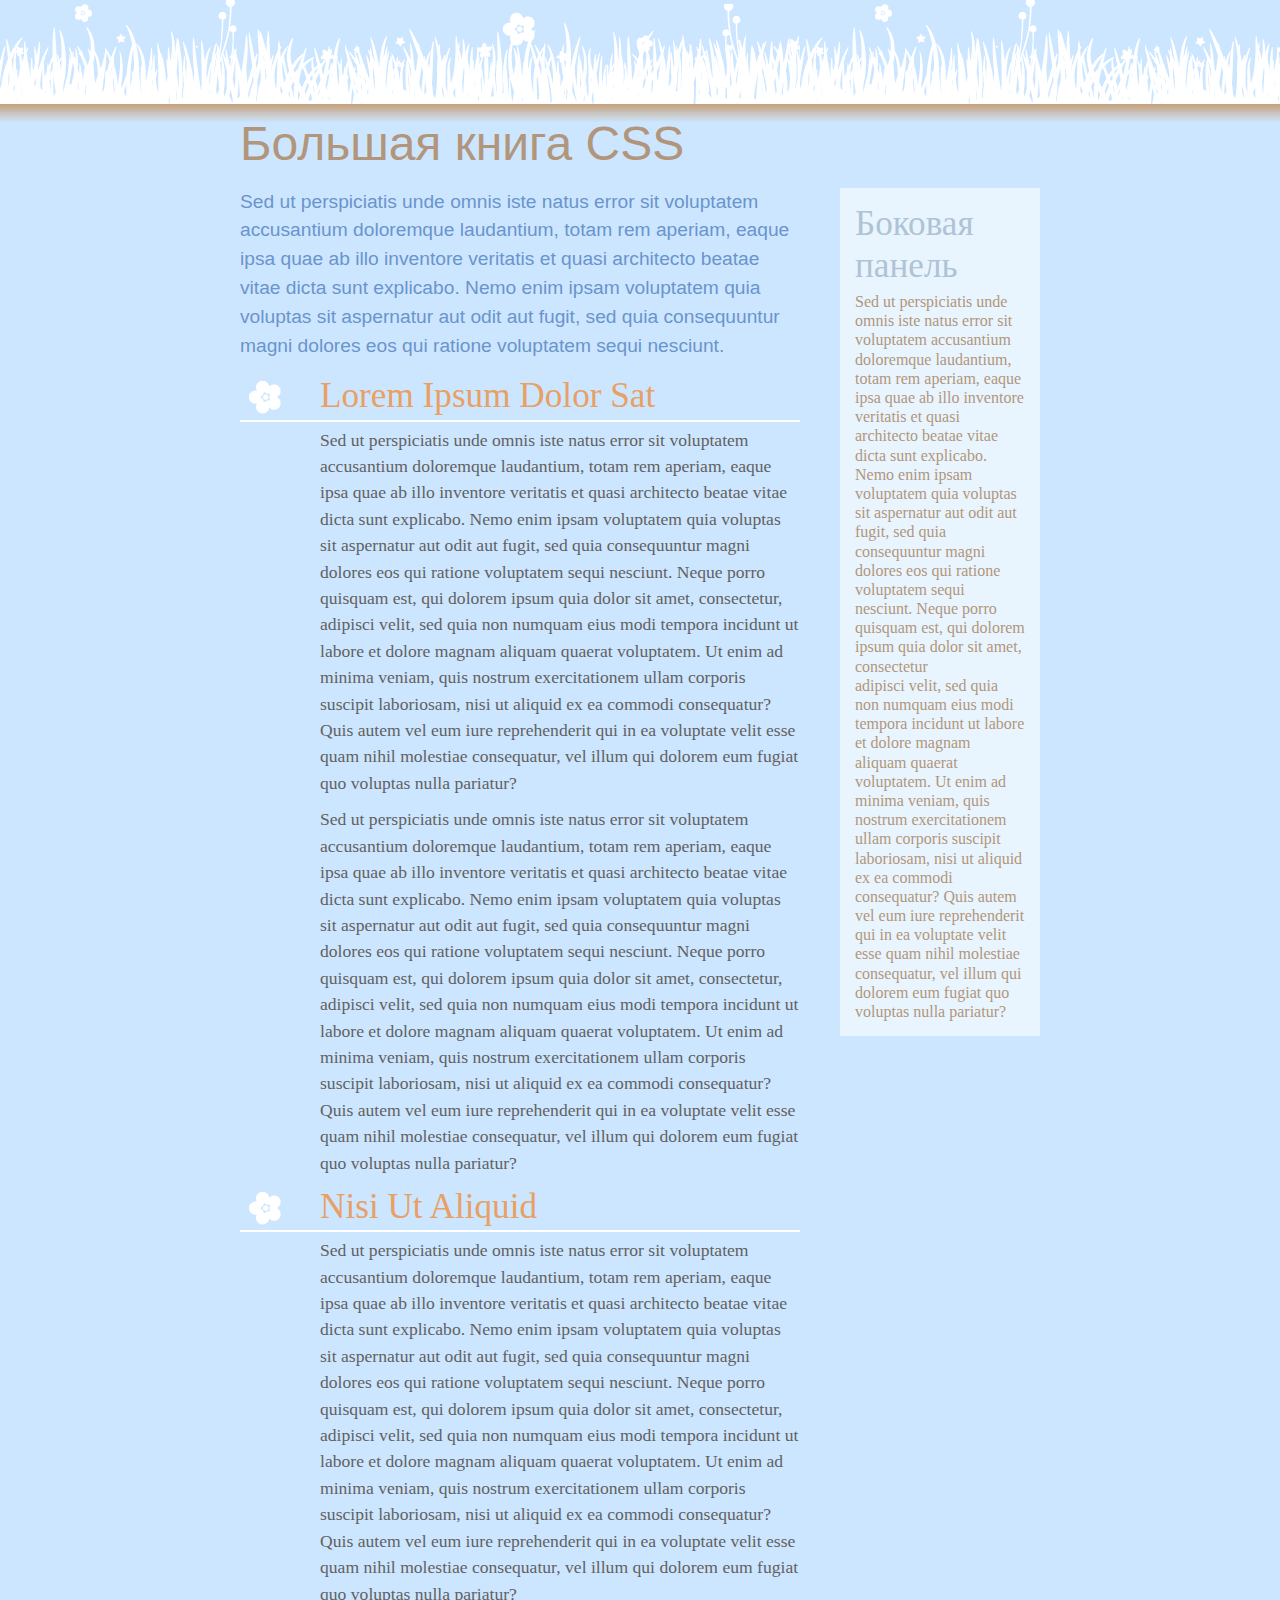
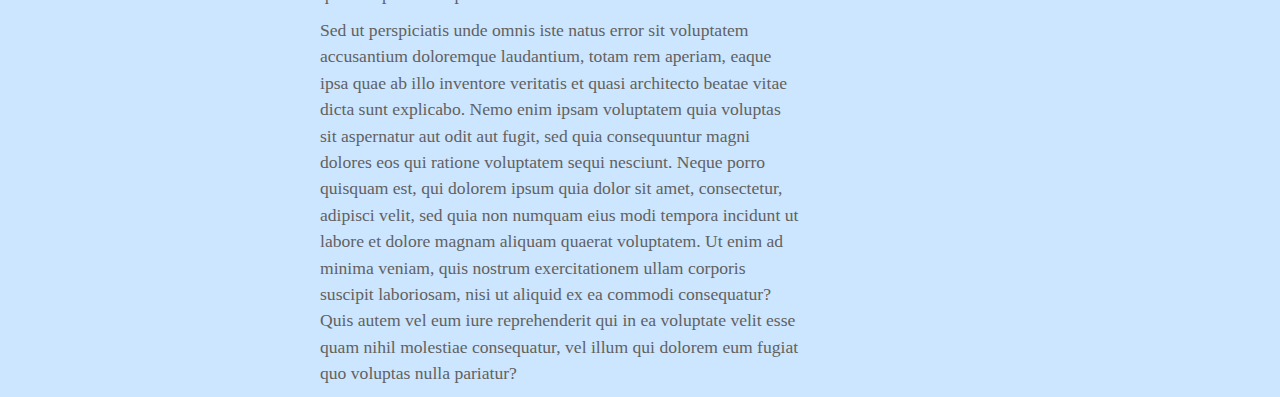
<file: 05/cascade.html>
<!doctype html>
<html>
<head>
<meta charset="UTF-8">
<title>Большая книга CSS -- The Cascade</title>
<link href="styles.css" rel="stylesheet">
</head>
<body>
<h1>Большая книга CSS</h1>
<div class="main">
  <p class="intro">Sed ut perspiciatis unde omnis iste natus error sit voluptatem accusantium doloremque laudantium, totam rem aperiam, eaque ipsa quae ab illo inventore veritatis et quasi architecto beatae vitae dicta sunt explicabo. Nemo enim ipsam voluptatem quia voluptas sit aspernatur aut odit aut fugit, sed quia consequuntur magni dolores eos qui ratione voluptatem sequi nesciunt. </p>
  <h2>Lorem Ipsum Dolor Sat</h2>
  <p>Sed ut perspiciatis unde omnis iste natus error sit voluptatem accusantium doloremque laudantium, totam rem aperiam, eaque ipsa quae ab illo inventore veritatis et quasi architecto beatae vitae dicta sunt explicabo. Nemo enim ipsam voluptatem quia voluptas sit aspernatur aut odit aut fugit, sed quia consequuntur magni dolores eos qui ratione voluptatem sequi nesciunt. Neque porro quisquam est, qui dolorem ipsum quia dolor sit amet, consectetur, adipisci velit, sed quia non numquam eius modi tempora incidunt ut labore et dolore magnam aliquam quaerat voluptatem. Ut enim ad minima veniam, quis nostrum exercitationem ullam corporis suscipit laboriosam, nisi ut aliquid ex ea commodi consequatur? Quis autem vel eum iure reprehenderit qui in ea voluptate velit esse quam nihil molestiae consequatur, vel illum qui dolorem eum fugiat quo voluptas nulla pariatur?</p>
<p>Sed ut perspiciatis unde omnis iste natus error sit voluptatem accusantium doloremque laudantium, totam rem aperiam, eaque ipsa quae ab illo inventore veritatis et quasi architecto beatae vitae dicta sunt explicabo. Nemo enim ipsam voluptatem quia voluptas sit aspernatur aut odit aut fugit, sed quia consequuntur magni dolores eos qui ratione voluptatem sequi nesciunt. Neque porro quisquam est, qui dolorem ipsum quia dolor sit amet, consectetur, adipisci velit, sed quia non numquam eius modi tempora incidunt ut labore et dolore magnam aliquam quaerat voluptatem. Ut enim ad minima veniam, quis nostrum exercitationem ullam corporis suscipit laboriosam, nisi ut aliquid ex ea commodi consequatur? Quis autem vel eum iure reprehenderit qui in ea voluptate velit esse quam nihil molestiae consequatur, vel illum qui dolorem eum fugiat quo voluptas nulla pariatur?</p>
  <h2>Nisi Ut Aliquid </h2>
  <p>Sed ut perspiciatis unde omnis iste natus error sit voluptatem accusantium doloremque laudantium, totam rem aperiam, eaque ipsa quae ab illo inventore veritatis et quasi architecto beatae vitae dicta sunt explicabo. Nemo enim ipsam voluptatem quia voluptas sit aspernatur aut odit aut fugit, sed quia consequuntur magni dolores eos qui ratione voluptatem sequi nesciunt. Neque porro quisquam est, qui dolorem ipsum quia dolor sit amet, consectetur, adipisci velit, sed quia non numquam eius modi tempora incidunt ut labore et dolore magnam aliquam quaerat voluptatem. Ut enim ad minima veniam, quis nostrum exercitationem ullam corporis suscipit laboriosam, nisi ut aliquid ex ea commodi consequatur? Quis autem vel eum iure reprehenderit qui in ea voluptate velit esse quam nihil molestiae consequatur, vel illum qui dolorem eum fugiat quo voluptas nulla pariatur?</p>
  <p>Sed ut perspiciatis unde omnis iste natus error sit voluptatem accusantium doloremque laudantium, totam rem aperiam, eaque ipsa quae ab illo inventore veritatis et quasi architecto beatae vitae dicta sunt explicabo. Nemo enim ipsam voluptatem quia voluptas sit aspernatur aut odit aut fugit, sed quia consequuntur magni dolores eos qui ratione voluptatem sequi nesciunt. Neque porro quisquam est, qui dolorem ipsum quia dolor sit amet, consectetur, adipisci velit, sed quia non numquam eius modi tempora incidunt ut labore et dolore magnam aliquam quaerat voluptatem. Ut enim ad minima veniam, quis nostrum exercitationem ullam corporis suscipit laboriosam, nisi ut aliquid ex ea commodi consequatur? Quis autem vel eum iure reprehenderit qui in ea voluptate velit esse quam nihil molestiae consequatur, vel illum qui dolorem eum fugiat quo voluptas nulla pariatur?</p>
</div>
<div class="sidebar">
<h2>Боковая панель</h2>
<p>Sed ut perspiciatis unde omnis iste natus error sit voluptatem accusantium doloremque laudantium, totam rem aperiam, eaque ipsa quae ab illo inventore veritatis et quasi architecto beatae vitae dicta sunt explicabo. Nemo enim ipsam voluptatem quia voluptas sit aspernatur aut odit aut fugit, sed quia consequuntur magni dolores eos qui ratione voluptatem sequi nesciunt. Neque porro quisquam est, qui dolorem ipsum quia dolor sit amet, consectetur</p>
<p>adipisci velit, sed quia non numquam eius modi tempora incidunt ut labore et dolore magnam aliquam quaerat voluptatem. Ut enim ad minima veniam, quis nostrum exercitationem ullam corporis suscipit laboriosam, nisi ut aliquid ex ea commodi consequatur? Quis autem vel eum iure reprehenderit qui in ea voluptate velit esse quam nihil molestiae consequatur, vel illum qui dolorem eum fugiat quo voluptas nulla pariatur?</p>
</div>
</body>
</html>
</file>
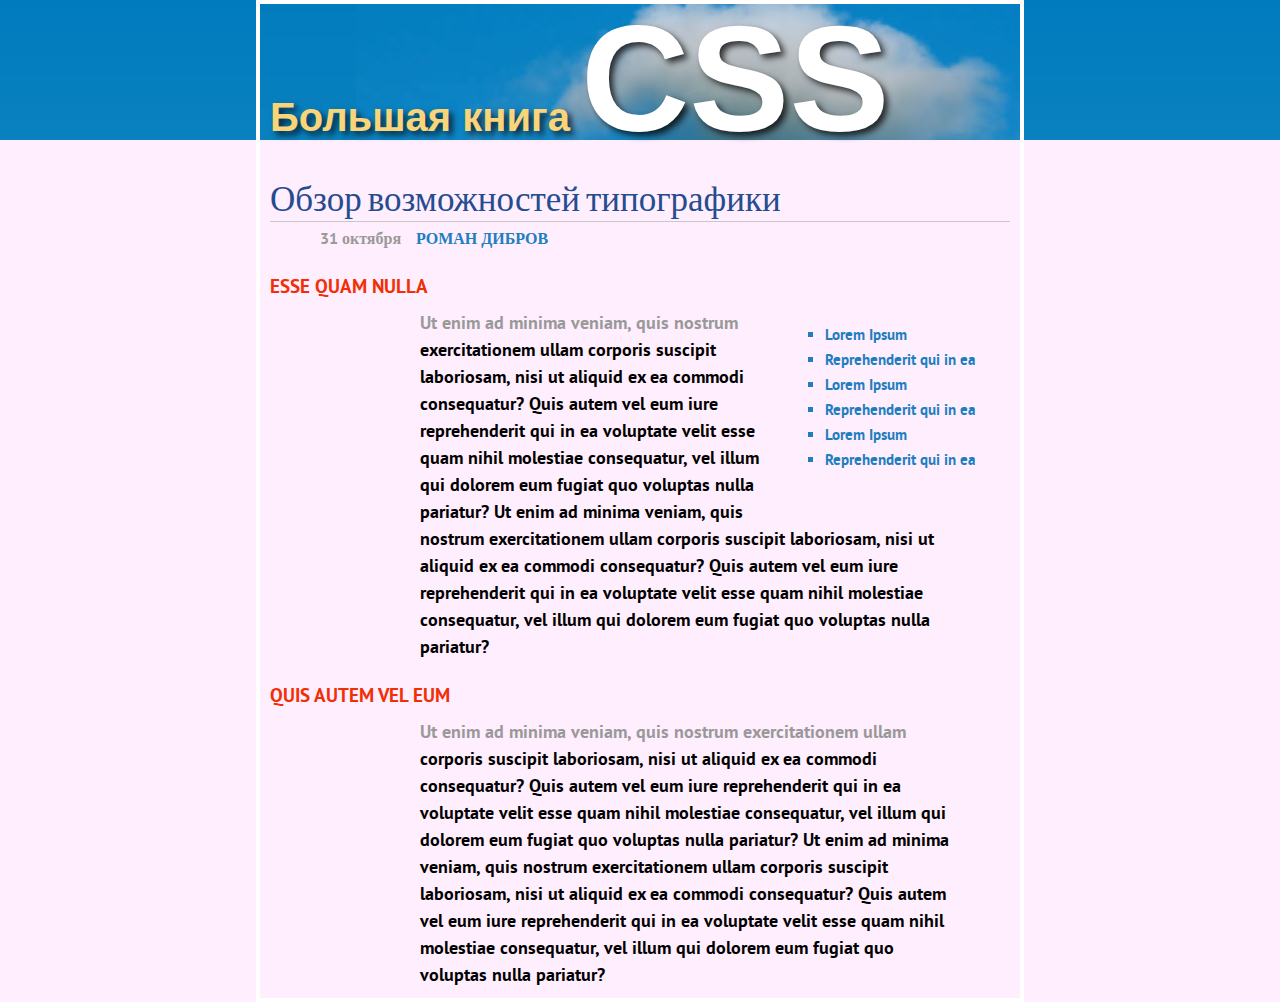
<file: 06/text.html>
<!doctype html>
<html>
<head>
<meta charset="UTF-8">
<title>Типографика CSS</title>
<link href="http://fonts.googleapis.com/css?family=Slabo+27px" rel="stylesheet">
<link href="css/styles.css" rel="stylesheet">
</head>

<body>
<div class="main">
	<h1>Большая книга <strong>CSS</strong></h1>
	<h2>Обзор возможностей типографики</h2>
	<p class="byline">31 октября <strong>Роман Дибров</strong></p>
	<ul>
		<li>Lorem Ipsum</li>
		<li>Reprehenderit qui in ea</li>
		<li>Lorem Ipsum</li>
		<li>Reprehenderit qui in ea</li>
		<li>Lorem Ipsum</li>
		<li>Reprehenderit qui in ea</li>
	</ul>
	<h3>Esse quam nulla</h3>
	<p>Ut enim ad minima veniam, quis nostrum exercitationem ullam corporis suscipit laboriosam, nisi ut aliquid ex ea commodi consequatur? <em>Quis autem vel eum iure reprehenderit qui in ea voluptate velit esse quam nihil molestiae consequatur, vel illum qui dolorem eum fugiat quo voluptas nulla pariatur?</em> Ut enim ad minima veniam, quis nostrum exercitationem ullam corporis suscipit laboriosam, nisi ut aliquid ex ea commodi consequatur? Quis autem vel eum iure reprehenderit qui in ea voluptate velit esse quam nihil molestiae consequatur, vel illum qui dolorem eum fugiat quo voluptas nulla pariatur?</p>
	<h3>Quis autem vel eum</h3>
	<p>Ut enim ad minima veniam, quis nostrum exercitationem ullam corporis suscipit laboriosam, nisi ut aliquid ex ea commodi consequatur? <strong>Quis autem vel eum iure reprehenderit qui in ea voluptate velit esse quam nihil molestiae consequatur, vel illum qui dolorem eum fugiat quo voluptas nulla pariatur? </strong>Ut enim ad minima veniam, quis nostrum exercitationem ullam corporis suscipit laboriosam, nisi ut aliquid ex ea commodi consequatur? Quis autem vel eum iure reprehenderit qui in ea voluptate velit esse quam nihil molestiae consequatur, vel illum qui dolorem eum fugiat quo voluptas nulla pariatur?</p>
</div>
</body>
</html>
</file>
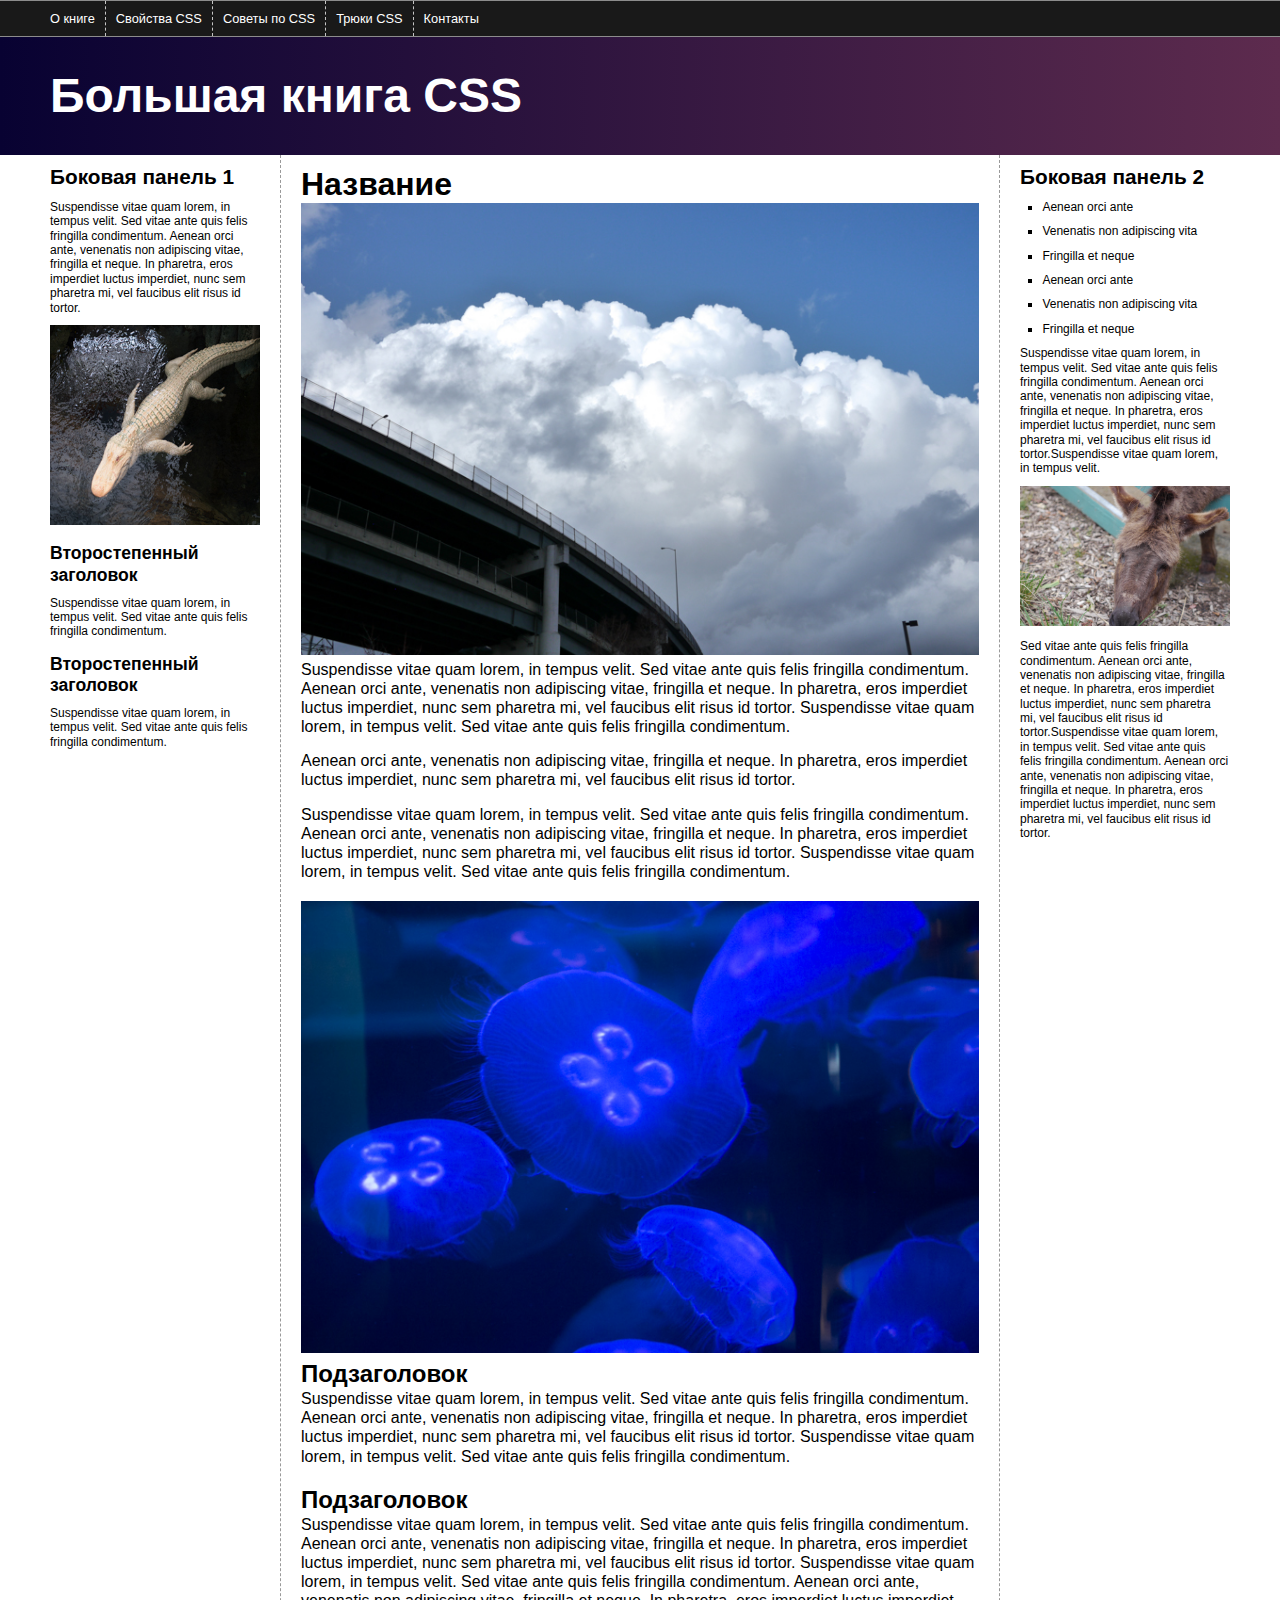
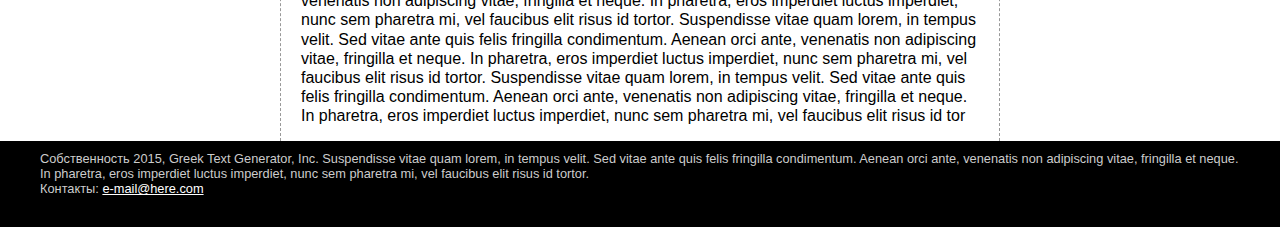
<file: 15/new-source-order.html>
<!doctype html>
<html>
<head>
<meta charset="UTF-8">
<meta name="viewport" content="width=device-width">
<title>Большая книга CSS</title>
<link href="styles.css" rel="stylesheet">
</head>

<body>
<div class="pageWrapper">
<header>
<nav class="clear">
<ul>
<li><a href="#">О книге</a></li>
<li><a href="#">Свойства CSS</a></li>
<li><a href="#">Советы по CSS</a></li>
<li><a href="#">Трюки CSS</a></li>
<li><a href="#">Контакты</a></li>
</ul>
</nav>
<h1>Большая книга CSS</h1>
</header>
<div class="contentWrapper"> 
<div class="columnWrapper">
<!-- основной контент -->
<article class="main">
  <h2>Название</h2>
  <p><img src="imgs/clouds.jpg" alt="Облака" width="678" height="452">Suspendisse vitae quam lorem, in tempus velit. Sed vitae ante quis felis fringilla condimentum. Aenean orci ante, venenatis non adipiscing vitae, fringilla et neque. In pharetra, eros imperdiet luctus imperdiet, nunc sem pharetra mi, vel faucibus elit risus id tortor. Suspendisse vitae quam lorem, in tempus velit. Sed vitae ante quis felis fringilla condimentum.</p>
  <p>Aenean orci ante, venenatis non adipiscing vitae, fringilla et neque. In pharetra, eros imperdiet luctus imperdiet, nunc sem pharetra mi, vel faucibus elit risus id tortor. </p>
  <p>Suspendisse vitae quam lorem, in tempus velit. Sed vitae ante quis felis fringilla condimentum. Aenean orci ante, venenatis non adipiscing vitae, fringilla et neque. In pharetra, eros imperdiet luctus imperdiet, nunc sem pharetra mi, vel faucibus elit risus id tortor. Suspendisse vitae quam lorem, in tempus velit. Sed vitae ante quis felis fringilla condimentum. </p>
  <h3><img src="imgs/jellyfish.jpg" alt="Медуза" width="678" height="452">Подзаголовок</h3>
  <p>Suspendisse vitae quam lorem, in tempus velit. Sed vitae ante quis felis fringilla condimentum. Aenean orci ante, venenatis non adipiscing vitae, fringilla et neque. In pharetra, eros imperdiet luctus imperdiet, nunc sem pharetra mi, vel faucibus elit risus id tortor. Suspendisse vitae quam lorem, in tempus velit. Sed vitae ante quis felis fringilla condimentum. </p>
  <h3>Подзаголовок</h3>
  <p>Suspendisse vitae quam lorem, in tempus velit. Sed vitae ante quis felis fringilla condimentum. Aenean orci ante, venenatis non adipiscing vitae, fringilla et neque. In pharetra, eros imperdiet luctus imperdiet, nunc sem pharetra mi, vel faucibus elit risus id tortor. Suspendisse vitae quam lorem, in tempus velit. Sed vitae ante quis felis fringilla condimentum. Aenean orci ante, venenatis non adipiscing vitae, fringilla et neque. In pharetra, eros imperdiet luctus imperdiet, nunc sem pharetra mi, vel faucibus elit risus id tortor. Suspendisse vitae quam lorem, in tempus velit. Sed vitae ante quis felis fringilla condimentum. Aenean orci ante, venenatis non adipiscing vitae, fringilla et neque. In pharetra, eros imperdiet luctus imperdiet, nunc sem pharetra mi, vel faucibus elit risus id tortor. Suspendisse vitae quam lorem, in tempus velit. Sed vitae ante quis felis fringilla condimentum. Aenean orci ante, venenatis non adipiscing vitae, fringilla et neque. In pharetra, eros imperdiet luctus imperdiet, nunc sem pharetra mi, vel faucibus elit risus id tor</p>
</article>
<!-- первая боковая панель -->
<aside class="sidebar1">
  <h2>Боковая панель 1</h2>
  <p>Suspendisse vitae quam lorem, in tempus velit. Sed vitae ante quis felis fringilla condimentum. Aenean orci ante, venenatis non adipiscing vitae, fringilla et neque. In pharetra, eros imperdiet luctus imperdiet, nunc sem pharetra mi, vel faucibus elit risus id tortor.  </p>
  <p><img src="imgs/gator.jpg" alt="Аллигатор" width="300" height="200"></p>
  <h3>Второстепенный заголовок</h3>
  <p>Suspendisse vitae quam lorem, in tempus velit. Sed vitae ante quis felis fringilla condimentum.  </p>
  <h3>Второстепенный заголовок</h3>
  <p>Suspendisse vitae quam lorem, in tempus velit. Sed vitae ante quis felis fringilla condimentum. </p>
</aside>
</div>
<!-- вторая боковая панель -->
<aside class="sidebar2">
<h2>Боковая панель 2 </h2>
  <ul>
    <li>Aenean orci ante</li>
    <li>Venenatis non adipiscing vita</li>
    <li> Fringilla et neque</li>
    <li>Aenean orci ante</li>
    <li>Venenatis non adipiscing vita</li>
    <li> Fringilla et neque</li>
  </ul>
  <p>Suspendisse vitae quam lorem, in tempus velit. Sed vitae ante quis felis fringilla condimentum. Aenean orci ante, venenatis non adipiscing vitae, fringilla et neque. In pharetra, eros imperdiet luctus imperdiet, nunc sem pharetra mi, vel faucibus elit risus id tortor.Suspendisse vitae quam lorem, in tempus velit. </p>
  <p><img src="imgs/mule.jpg" alt="Ослик" width="210" height="140"></p>
  <p>Sed vitae ante quis felis fringilla condimentum. Aenean orci ante, venenatis non adipiscing vitae, fringilla et neque. In pharetra, eros imperdiet luctus imperdiet, nunc sem pharetra mi, vel faucibus elit risus id tortor.Suspendisse vitae quam lorem, in tempus velit. Sed vitae ante quis felis fringilla condimentum. Aenean orci ante, venenatis non adipiscing vitae, fringilla et neque. In pharetra, eros imperdiet luctus imperdiet, nunc sem pharetra mi, vel faucibus elit risus id tortor.</p>
</aside>
</div>
<footer>
<p>Собственность 2015, Greek Text Generator, Inc.
Suspendisse vitae quam lorem, in tempus velit. Sed vitae ante quis felis fringilla condimentum. Aenean orci ante, venenatis non adipiscing vitae, fringilla et neque. In pharetra, eros imperdiet luctus imperdiet, nunc sem pharetra mi, vel faucibus elit risus id tortor.</p>
<p>Контакты: <a href="mailto:nobody@nowhere.com">e-mail@here.com</a></p>
</footer>
</div>
</body>
</html>
</file>
<file: 07/main.css>
/* сброс стилей браузера
html, body, div, span, object, iframe, h1, h2, h3, h4, h5, h6, p, blockquote, pre, a, abbr, acronym, address, big, cite, code, del, dfn, em, img, ins, kbd, q, s, samp,small, strike, strong, sub, sup, tt, var, b, u, i, center, dl, dt, dd, ol, ul, li, fieldset, form, label, legend,
table, caption, tbody, tfoot, thead, tr, th, td, article, aside, canvas, details, embed, 
figure, figcaption, footer, header, hgroup, menu, nav, output, ruby, section, summary,
time, mark, audio, video {
  margin: 0;
  padding: 0;
  border: 0;
  font-size: 100%;
  vertical-align: baseline;
}
article, aside, details, figcaption, figure, footer, header, hgroup, menu, nav, section {
  display: block;
}
body {
  line-height: 1.2;
}
ol { 
  padding-left: 1.4em;
  list-style: decimal;
}
ul {
  padding-left: 1.4em;
  list-style: square;
}
table {
  border-collapse: collapse;
  border-spacing: 0;
} 
/* конец кода сброса стилей браузера */

html {
  background-color: rgb(253, 248, 171);
}

body {
  background-color: rgb(255, 255, 255);
  border: 3px solid rgb(75, 75, 75);
  box-shadow: 0 0 15px 5px rgba(44, 82, 100, .75);
  max-width: 760px;
  margin: 20px auto;
  padding: 15px;
}

h1 {
  font-size: 2.75em;
  font-family: Georgia, 'Times New Roman', Times, serif;
  font-weight: normal;
  text-align: center;
  letter-spacing:  1px;
  color: rgb(133, 161, 16);
  text-transform: uppercase;
  background-color: rgb(226, 235, 180);
  padding: 5px 15px 2px 15px;
  margin: 0px -15px 20px -15px;
}

h2 {
  font-size: 1.5em;
  font-family: 'Arial Narrow', Arial, Helvetica, sans-serif;
  color: rgb(249, 107, 24);
  border-top: 2px dotted rgb(141, 165, 22);
  border-bottom: 2px dotted rgb(141, 165, 22);
  padding-top: 5px;
  padding-bottom: 5px;
  margin: 15px 0 5px 0;
  overflow: hidden;
}

.sidebar {
  width: 30%;
  float: right;
  margin: 10px;
  background-color: rgb(250, 235, 199);
  padding: 10px 20px;
  border: 1px dotted rgb(252, 101, 18);
  border-top: 20px solid rgb(252, 101, 18);
  border-radius: 10px;
  box-shadow: 5px 5px 10px rgba(0, 0, 0, .5);
}

.sidebar h2 {
  border: none;
  margin-top: 0;
  padding: 0;
}

p {
  color: rgb(124, 104, 5);
  margin: 0 0 0 20px;
}

.chlen {
  background-color: rgb(252, 101, 18);
  margin: 5px -15px 0 -15px;
  padding: 10px 0;
  text-align: center;
  color: black;
  border-top: 5px dotted rgb(125, 101, 18);
  border-bottom: 5px dotted rgb(125, 101, 18);
  background-clip: padding-box;
}
</file>
<file: 13/styles.css>
/* сброс стилей браузера */
html, body, div, span, object, iframe, h1, h2, h3, h4, h5, h6, p, blockquote, pre, a, abbr, acronym, address, big, cite, code, del, dfn, em, img, ins, kbd, q, s, samp,small, strike, strong, sub, sup, tt, var, b, u, i, center, dl, dt, dd, ol, ul, li, fieldset, form, label, legend,
table, caption, tbody, tfoot, thead, tr, th, td, article, aside, canvas, details, embed, 
figure, figcaption, footer, header, hgroup, menu, nav, output, ruby, section, summary,
time, mark, audio, video {
	margin: 0;
	padding: 0;
	border: 0;
	font-size: 100%;
	vertical-align: baseline;
}
article, aside, details, figcaption, figure, footer, header, hgroup, menu, nav, section {
	display: block;
}
body {
	line-height: 1.2;
}
ol { 
	padding-left: 1.4em;
	list-style: decimal;
}
ul {
	padding-left: 1.4em;
	list-style: square;
}
table {
	border-collapse: collapse;
	border-spacing: 0;
} 
/* конец кода сброса стилей браузера */

.clear:after {
  content: " ";
  display: table;
  clear: both;
}

.clear {
	zoom: 1;	
}

body {
	font-family: 'Helvetica Neue', Helvetica, Arial, sans-serif;	
}


header {
	background-color:rgb(93,43,78); 
	background-image: -webkit-linear-gradient(right, rgb(93,43,78), rgb(8,2,50));
	padding-bottom: 30px;
}

header h1 {
	font-size: 3em;	
	color: white;
	font-weight: bold;
	padding-top: 30px;
	clear: both;
	padding-left: 10px;
}

nav {
	background-color: rgb(25,25,25);
	border: 1px solid rgba(255,255,255,.5);	
	border-left: none;
	border-right: none;
}
nav ul {
	padding: 0;
	margin: 0;	
}
nav li {
	float: left;
	padding: 0;
	margin: 0;
	list-style: none;	
}
nav a {
	float: left;
	font-size: .8em;	
	color: white;
	font-weight: normal;
	text-decoration: none;
	padding: 10px;
	border-right: 1px dashed rgba(255,255,255,.75);
	-webkit-transition: all .5s;
	-moz-transition: all .5s;
	-o-transition: all .5s;
	transition: all .5s;
}
nav li:last-of-type a {
	border-right: none;	
}
nav a:hover {
	background-color: rgb(93,43,78);
}
aside h2 {
	font-size: 1.3em;
	margin-top: 10px;	
}
aside h3 {
	font-size: 1.1em;
	margin-top: 15px;
}
aside p, aside li {
	font-size: .75em;
	margin-top: 10px;	
}
.main h2 {
	font-size: 2em;
	margin-top: 10px;	
}
.main h3 {
	font-size: 1.5em;
	margin-top: 20px;	
}
.main p {
	margin-bottom: 15px;	
}
footer {
	margin-top: 15px;
	font-size: .8em;	
	padding: 10px 10px 30px 10px;
	background-color: black;
	color: rgb(204,204,204);
}
footer a {
	color: white;	
}
/* стили из практикума главы 13  */

* {
	box-sizing: border-box;
}

.sidebar1 {
	float: left;
	width: 20%;
	padding: 0 20px 0 10px;
}

.main {
	float: left;
	width: 60%;
	padding: 0 20px;
	border-left: dashed 1px rgb(153, 153, 153);
	border-right: dashed 1px rgb(153, 153, 153);
}

.sidebar2 {
	float: right;
	width: 20%;
	padding: 0 10px;
}

footer {
	clear: both;
}

nav ul, header h1, footer p, .contentWrapper  {
	max-width: 1200px;
	margin: 0 auto;
}
</file>
<file: 14/styles.css>
/* сброс стилей браузера */
html, body, div, span, object, iframe, h1, h2, h3, h4, h5, h6, p, blockquote, pre, a, abbr, acronym, address, big, cite, code, del, dfn, em, img, ins, kbd, q, s, samp,small, strike, strong, sub, sup, tt, var, b, u, i, center, dl, dt, dd, ol, ul, li, fieldset, form, label, legend,
table, caption, tbody, tfoot, thead, tr, th, td, article, aside, canvas, details, embed, 
figure, figcaption, footer, header, hgroup, menu, nav, output, ruby, section, summary,
time, mark, audio, video {
	margin: 0;
	padding: 0;
	border: 0;
	font-size: 100%;
	vertical-align: baseline;
}
article, aside, details, figcaption, figure, footer, header, hgroup, menu, nav, section {
	display: block;
}
body {
	line-height: 1.2;
}
ol { 
	padding-left: 1.4em;
	list-style: decimal;
}
ul {
	padding-left: 1.4em;
	list-style: square;
}
table {
	border-collapse: collapse;
	border-spacing: 0;
} 
/* конец кода сброса стилей браузера */

/* веб-шрифты */

@font-face {
    font-family: 'Titillium';
    src: url('fonts/TitilliumText22L001-webfont.eot');
    src: url('fonts/TitilliumText22L001-webfont.eot?#iefix') format('embedded-opentype'),
         url('fonts/TitilliumText22L001-webfont.woff') format('woff'),
         url('fonts/TitilliumText22L001-webfont.ttf') format('truetype'),
         url('fonts/TitilliumText22L001-webfont.svg#TitilliumText22LThin') format('svg');
    font-weight: 100;
    font-style: normal;
}
@font-face {
    font-family: 'Titillium';
    src: url('fonts/TitilliumText22L003-webfont.eot');
    src: url('fonts/TitilliumText22L003-webfont.eot?#iefix') format('embedded-opentype'),
         url('fonts/TitilliumText22L003-webfont.woff') format('woff'),
         url('fonts/TitilliumText22L003-webfont.ttf') format('truetype'),
         url('fonts/TitilliumText22L003-webfont.svg#TitilliumText22LRegular') format('svg');
    font-weight: 400;
    font-style: normal;
}
@font-face {
    font-family: 'Titillium';
    src: url('fonts/TitilliumText22L005-webfont.eot');
    src: url('fonts/TitilliumText22L005-webfont.eot?#iefix') format('embedded-opentype'),
         url('fonts/TitilliumText22L005-webfont.woff') format('woff'),
         url('fonts/TitilliumText22L005-webfont.ttf') format('truetype'),
         url('fonts/TitilliumText22L005-webfont.svg#TitilliumText22LBold') format('svg');
    font-weight: 700;
    font-style: normal;
}
body {
	max-width: 1024px;
	margin: 0 auto;	
}
header h1 {
	font: 700 72px Titillium, Arial, sans-serif;
	color: rgb(232,113,35);
	text-shadow: 0 0 5px white,
	             3px 3px 5px rgba(0,0,0,.5);
}
nav ul {
	margin: 0;
	padding: 0;
	list-style-type: none;	
}
nav li {
	display: inline;	
}
nav a {
	display: inline-block;
	padding: 9px 20px 5px 20px;
	border-radius:20px;
	text-decoration: none;	
	font-family: Titillium, Arial, sans-serif;
	font-weight: 700;
	color: white;
	text-shadow: 2px 2px 4px rgba(0,0,0,1);
	text-transform:uppercase;
	font-size: .9em;
	letter-spacing: .1em;
	background-color: rgb(232,113,35);
	background: -webkit-linear-gradient(top, rgba(232,113,35,1),rgba(232,113,35,.5));
	background: -moz-linear-gradient(top, rgba(232,113,35,1),rgba(232,113,35,.5));
	background: -o-linear-gradient(top, rgba(232,113,35,1),rgba(232,113,35,.5));
	background: linear-gradient(top, rgba(232,113,35,1),rgba(232,113,35,.5));
	border: 1px solid rgb(232,113,35);
	margin-right: 5px;
}
figcaption strong {
	font-weight: 700;
	display: block;
}
footer .copyright {
	font-family: Titillium, Arial, sans-serif;
	font-weight: 700;
	color: white;
	margin: 0 auto;
	max-width: 1024px;
}

/* стили из практикума главы 14 */
header {
	position: relative;
	margin-top: 20px;
	padding: 20px 0 0 10px;
}

header .badge {
	position: absolute;
	top: -20px;
	left: -90px;
	z-index: -1;
}

header nav {
	position: absolute;
	right: 0;
	top: 45px;
}

.gallery figure {
	display: inline-block;
	width: 300px;
	height: 210px;
	margin: 15px;
	position: relative;
}

.gallery figcaption {
	position: absolute;
	top: 15%;
	bottom: 15%;
	left: 0;
	right: 0;
	background-color: rgba(153, 153, 153, .9);
	padding: 20px;
	font-family: Titillium, arial, sans-serif;
	font-weight: 400;
	font-size: .9em;
	color: white;
	opacity: 0;
	transition: opacity .075s ease-in-out;

}
.gallery figure:hover figcaption {
	opacity: 1;
}

footer {
	position: fixed;
	bottom: 0;
	left: 0;
	right: 0;
	padding: 10px;
	background-color: black;
	color: wheat;
}
</file>
<file: 15/styles.css>
/* сброс стилей браузера */
* {
  box-sizing: border-box; 
}
html, body, div, span, object, iframe, h1, h2, h3, h4, h5, h6, p, blockquote, pre, a, abbr, acronym, address, big, cite, code, del, dfn, em, img, ins, kbd, q, s, samp,small, strike, strong, sub, sup, tt, var, b, u, i, center, dl, dt, dd, ol, ul, li, fieldset, form, label, legend,
table, caption, tbody, tfoot, thead, tr, th, td, article, aside, canvas, details, embed, 
figure, figcaption, footer, header, hgroup, menu, nav, output, ruby, section, summary,
time, mark, audio, video {
	margin: 0;
	padding: 0;
	border: 0;
	font-size: 100%;
	vertical-align: baseline;
}
article, aside, details, figcaption, figure, footer, header, hgroup, menu, nav, section {
	display: block;
}
body {
	line-height: 1.2;
}
ol { 
	padding-left: 1.4em;
	list-style: decimal;
}
ul {
	padding-left: 1.4em;
	list-style: square;
}
table {
	border-collapse: collapse;
	border-spacing: 0;
} 
/* конец кода сброса стилей браузера */

.clear:after {
  content: " ";
  display: table;
  clear: both;
}

.clear {
	zoom: 1;	
}

body {
	font-family: 'Helvetica Neue', Helvetica, Arial, sans-serif;	
}


header {
	background-color:rgb(93,43,78); 
	background-image: linear-gradient(to left, rgb(93,43,78), rgb(8,2,50));
	padding-bottom: 30px;
}

header h1 {
	font-size: 3em;	
	color: white;
	font-weight: bold;
	padding-top: 30px;
	clear: both;
	padding-left: 10px;
}

nav {
	background-color: rgb(25,25,25);
	border: 1px solid rgba(255,255,255,.5);	
	border-left: none;
	border-right: none;
}
nav ul {
	padding: 0;
	margin: 0;	
}
nav li {
	float: left;
	padding: 0;
	margin: 0;
	list-style: none;	
}
nav a {
	float: left;
	font-size: .8em;	
	color: white;
	font-weight: normal;
	text-decoration: none;
	padding: 10px;
	border-right: 1px dashed rgba(255,255,255,.75);
	transition: all .5s;
}
nav li:last-of-type a {
	border-right: none;	
}
nav a:hover {
	background-color: rgb(93,43,78);
}
aside h2 {
	font-size: 1.3em;
	margin-top: 10px;	
}
aside h3 {
	font-size: 1.1em;
	margin-top: 15px;
}
aside p, aside li {
	font-size: .75em;
	margin-top: 10px;	
}
.main h2 {
	font-size: 2em;
	margin-top: 10px;	
}
.main h3 {
	font-size: 1.5em;
	margin-top: 20px;	
}
.main p {
	margin-bottom: 15px;	
}
footer {
	margin-top: 15px;
	font-size: .8em;	
	padding: 10px 10px 30px 10px;
	background-color: black;
	color: rgb(204,204,204);
}
footer a {
	color: white;	
}
/* пользовательские стили  */

/* раскомментируйте этот стиль, если хотите всю страницу, включая фоновый цвет, ограничить центрированным блоком размером 1200 пикселов  */
/*.pageWrapper {
	max-width: 1200px;
	margin: 0 auto;	
}*/


.sidebar1 {
  float: left;
  width: 20%;
  padding: 0 20px 0 10px;
}
.main {
  float: right;
  width: 75%;
  padding: 0 20px;
  border-left: dashed 1px rgb(153,153,153);
  border-right: dashed 1px rgb(153,153,153);
}
.sidebar2 {
  float: right;
  width: 20%; 
  padding: 0 10px 0 20px;
}
footer {
  clear: both;  
}
nav ul, header h1, footer p, .contentWrapper {
  max-width: 1200px;
  margin: 0 auto; 
}

.columnWrapper {
	float: left;
	width: 80%;
}

.sidebar1 {
	float: left;
	width: 25%;
	padding: 0 20px 0 10px;
}

img {
	max-width: 100%;
}

img.half {
	max-width: 50%;
}

img.left {
	float: left;
	margin: 0 10px 10px 0;
}

img.right {
	float: right;
	margin: 0 0 10px 10px;
}

@media (min-width: 481px) and (max-width: 768px) {
	.sidebar2 {
		float: none;
		width: auto;
		clear: both;
		border-top: 2px solid black;
		padding-top: 10px;
	}
	.columnWrapper {
		width: auto;
	}
	.main {
		border-right: none;
	}
}

@media (max-width:480px) {
	.columnWrapper, .main, .sidebar1, .sidebar2 {
		float: none;
		width: auto;
	}
	.main {
		border: none;
	}
	.sidebar1, .sidebar2 {
		border-top: 2px solid black;
		margin-top: 25px;
		padding-top: 10px;
	}
	header h1 {
		font-size: 1.5em;
	}
	nav {
		text-align: center;
	}
	nav li {
		float: none;
		display: inline-block;
	}
	nav a {
		float: none;
		display: inline-block;
		border: none;
	}
}
</file>
<file: 16/css/skeleton.css>
/*
* Skeleton V2.0.4
* Copyright 2014, Dave Gamache
* www.getskeleton.com
* Free to use under the MIT license.
* http://www.opensource.org/licenses/mit-license.php
* 12/29/2014
*/


/* Table of contents
––––––––––––––––––––––––––––––––––––––––––––––––––
- Grid
- Base Styles
- Typography
- Links
- Buttons
- Forms
- Lists
- Code
- Tables
- Spacing
- Utilities
- Clearing
- Media Queries
*/


/* Grid
–––––––––––––––––––––––––––––––––––––––––––––––––– */
.container {
  position: relative;
  width: 100%;
  max-width: 960px;
  margin: 0 auto;
  padding: 0 20px;
  box-sizing: border-box; }
.column,
.columns {
  width: 100%;
  float: left;
  box-sizing: border-box; }

/* For devices larger than 400px */
@media (min-width: 400px) {
  .container {
    width: 85%;
    padding: 0; }
}

/* For devices larger than 550px */
@media (min-width: 550px) {
  .container {
    width: 80%; }
  .column,
  .columns {
    margin-left: 4%; }
  .column:first-child,
  .columns:first-child {
    margin-left: 0; }

  .one.column,
  .one.columns                    { width: 4.66666666667%; }
  .two.columns                    { width: 13.3333333333%; }
  .three.columns                  { width: 22%;            }
  .four.columns                   { width: 30.6666666667%; }
  .five.columns                   { width: 39.3333333333%; }
  .six.columns                    { width: 48%;            }
  .seven.columns                  { width: 56.6666666667%; }
  .eight.columns                  { width: 65.3333333333%; }
  .nine.columns                   { width: 74.0%;          }
  .ten.columns                    { width: 82.6666666667%; }
  .eleven.columns                 { width: 91.3333333333%; }
  .twelve.columns                 { width: 100%; margin-left: 0; }

  .one-third.column               { width: 30.6666666667%; }
  .two-thirds.column              { width: 65.3333333333%; }

  .one-half.column                { width: 48%; }

  /* Offsets */
  .offset-by-one.column,
  .offset-by-one.columns          { margin-left: 8.66666666667%; }
  .offset-by-two.column,
  .offset-by-two.columns          { margin-left: 17.3333333333%; }
  .offset-by-three.column,
  .offset-by-three.columns        { margin-left: 26%;            }
  .offset-by-four.column,
  .offset-by-four.columns         { margin-left: 34.6666666667%; }
  .offset-by-five.column,
  .offset-by-five.columns         { margin-left: 43.3333333333%; }
  .offset-by-six.column,
  .offset-by-six.columns          { margin-left: 52%;            }
  .offset-by-seven.column,
  .offset-by-seven.columns        { margin-left: 60.6666666667%; }
  .offset-by-eight.column,
  .offset-by-eight.columns        { margin-left: 69.3333333333%; }
  .offset-by-nine.column,
  .offset-by-nine.columns         { margin-left: 78.0%;          }
  .offset-by-ten.column,
  .offset-by-ten.columns          { margin-left: 86.6666666667%; }
  .offset-by-eleven.column,
  .offset-by-eleven.columns       { margin-left: 95.3333333333%; }

  .offset-by-one-third.column,
  .offset-by-one-third.columns    { margin-left: 34.6666666667%; }
  .offset-by-two-thirds.column,
  .offset-by-two-thirds.columns   { margin-left: 69.3333333333%; }

  .offset-by-one-half.column,
  .offset-by-one-half.columns     { margin-left: 52%; }

}


/* Base Styles
–––––––––––––––––––––––––––––––––––––––––––––––––– */
/* NOTE
html is set to 62.5% so that all the REM measurements throughout Skeleton
are based on 10px sizing. So basically 1.5rem = 15px :) */
html {
  font-size: 62.5%; }
body {
  font-size: 1.5em; /* currently ems cause chrome bug misinterpreting rems on body element */
  line-height: 1.6;
  font-weight: 400;
  font-family: "Roboto", "HelveticaNeue", "Helvetica Neue", Helvetica, Arial, sans-serif;
  color: #222; }


/* Typography
–––––––––––––––––––––––––––––––––––––––––––––––––– */
h1, h2, h3, h4, h5, h6 {
  margin-top: 0;
  margin-bottom: 2rem;
  font-weight: 300; }
h1 { font-size: 4.0rem; line-height: 1.2;  letter-spacing: -.1rem;}
h2 { font-size: 3.6rem; line-height: 1.25; letter-spacing: -.1rem; }
h3 { font-size: 3.0rem; line-height: 1.3;  letter-spacing: -.1rem; }
h4 { font-size: 2.4rem; line-height: 1.35; letter-spacing: -.08rem; }
h5 { font-size: 1.8rem; line-height: 1.5;  letter-spacing: -.05rem; }
h6 { font-size: 1.5rem; line-height: 1.6;  letter-spacing: 0; }

/* стили для ширины крупнее фаблетов */
@media (min-width: 550px) {
  h1 { font-size: 5.0rem; }
  h2 { font-size: 4.2rem; }
  h3 { font-size: 3.6rem; }
  h4 { font-size: 3.0rem; }
  h5 { font-size: 2.4rem; }
  h6 { font-size: 1.5rem; }
}

p {
  margin-top: 0; }


/* Links
–––––––––––––––––––––––––––––––––––––––––––––––––– */
a {
  color: #1EAEDB; }
a:hover {
  color: #0FA0CE; }


/* Buttons
–––––––––––––––––––––––––––––––––––––––––––––––––– */
.button,
button,
input[type="submit"],
input[type="reset"],
input[type="button"] {
  display: inline-block;
  height: 38px;
  padding: 0 30px;
  color: #555;
  text-align: center;
  font-size: 11px;
  font-weight: 600;
  line-height: 38px;
  letter-spacing: .1rem;
  text-transform: uppercase;
  text-decoration: none;
  white-space: nowrap;
  background-color: transparent;
  border-radius: 4px;
  border: 1px solid #bbb;
  cursor: pointer;
  box-sizing: border-box; }
.button:hover,
button:hover,
input[type="submit"]:hover,
input[type="reset"]:hover,
input[type="button"]:hover,
.button:focus,
button:focus,
input[type="submit"]:focus,
input[type="reset"]:focus,
input[type="button"]:focus {
  color: #333;
  border-color: #888;
  outline: 0; }
.button.button-primary,
button.button-primary,
input[type="submit"].button-primary,
input[type="reset"].button-primary,
input[type="button"].button-primary {
  color: #FFF;
  background-color: #33C3F0;
  border-color: #33C3F0; }
.button.button-primary:hover,
button.button-primary:hover,
input[type="submit"].button-primary:hover,
input[type="reset"].button-primary:hover,
input[type="button"].button-primary:hover,
.button.button-primary:focus,
button.button-primary:focus,
input[type="submit"].button-primary:focus,
input[type="reset"].button-primary:focus,
input[type="button"].button-primary:focus {
  color: #FFF;
  background-color: #1EAEDB;
  border-color: #1EAEDB; }


/* Forms
–––––––––––––––––––––––––––––––––––––––––––––––––– */
input[type="email"],
input[type="number"],
input[type="search"],
input[type="text"],
input[type="tel"],
input[type="url"],
input[type="password"],
textarea,
select {
  height: 38px;
  padding: 6px 10px; /* The 6px vertically centers text on FF, ignored by Webkit */
  background-color: #fff;
  border: 1px solid #D1D1D1;
  border-radius: 4px;
  box-shadow: none;
  box-sizing: border-box; }
/* Removes awkward default styles on some inputs for iOS */
input[type="email"],
input[type="number"],
input[type="search"],
input[type="text"],
input[type="tel"],
input[type="url"],
input[type="password"],
textarea {
  -webkit-appearance: none;
     -moz-appearance: none;
          appearance: none; }
textarea {
  min-height: 65px;
  padding-top: 6px;
  padding-bottom: 6px; }
input[type="email"]:focus,
input[type="number"]:focus,
input[type="search"]:focus,
input[type="text"]:focus,
input[type="tel"]:focus,
input[type="url"]:focus,
input[type="password"]:focus,
textarea:focus,
select:focus {
  border: 1px solid #33C3F0;
  outline: 0; }
label,
legend {
  display: block;
  margin-bottom: .5rem;
  font-weight: 600; }
fieldset {
  padding: 0;
  border-width: 0; }
input[type="checkbox"],
input[type="radio"] {
  display: inline; }
label > .label-body {
  display: inline-block;
  margin-left: .5rem;
  font-weight: normal; }


/* Lists
–––––––––––––––––––––––––––––––––––––––––––––––––– */
ul {
  list-style: circle inside; }
ol {
  list-style: decimal inside; }
ol, ul {
  padding-left: 0;
  margin-top: 0; }
ul ul,
ul ol,
ol ol,
ol ul {
  margin: 1.5rem 0 1.5rem 3rem;
  font-size: 90%; }
li {
  margin-bottom: 1rem; }


/* Code
–––––––––––––––––––––––––––––––––––––––––––––––––– */
code {
  padding: .2rem .5rem;
  margin: 0 .2rem;
  font-size: 90%;
  white-space: nowrap;
  background: #F1F1F1;
  border: 1px solid #E1E1E1;
  border-radius: 4px; }
pre > code {
  display: block;
  padding: 1rem 1.5rem;
  white-space: pre; }


/* Tables
–––––––––––––––––––––––––––––––––––––––––––––––––– */
th,
td {
  padding: 12px 15px;
  text-align: left;
  border-bottom: 1px solid #E1E1E1; }
th:first-child,
td:first-child {
  padding-left: 0; }
th:last-child,
td:last-child {
  padding-right: 0; }


/* Spacing
–––––––––––––––––––––––––––––––––––––––––––––––––– */
button,
.button {
  margin-bottom: 1rem; }
input,
textarea,
select,
fieldset {
  margin-bottom: 1.5rem; }
pre,
blockquote,
dl,
figure,
table,
p,
ul,
ol,
form {
  margin-bottom: 2.5rem; }


/* Utilities
–––––––––––––––––––––––––––––––––––––––––––––––––– */
.u-full-width {
  width: 100%;
  box-sizing: border-box; }
.u-max-full-width {
  max-width: 100%;
  box-sizing: border-box; }
.u-pull-right {
  float: right; }
.u-pull-left {
  float: left; }


/* Misc
–––––––––––––––––––––––––––––––––––––––––––––––––– */
hr {
  margin-top: 3rem;
  margin-bottom: 3.5rem;
  border-width: 0;
  border-top: 1px solid #E1E1E1; }


/* Clearing
–––––––––––––––––––––––––––––––––––––––––––––––––– */

/* Self Clearing Goodness */
.container:after,
.row:after,
.u-cf {
  content: "";
  display: table;
  clear: both; }


/* Media Queries
–––––––––––––––––––––––––––––––––––––––––––––––––– */
/*
Note: The best way to structure the use of media queries is to create the queries
near the relevant code. For example, if you wanted to change the styles for buttons
on small devices, paste the mobile query code up in the buttons section and style it
there.
*/


/* стили для ширины крупнее мобильных */
@media (min-width: 400px) {}

/* Larger than phablet (also point when grid becomes active) */
@media (min-width: 550px) {}

/* стили для ширины крупнее планшетов */
@media (min-width: 750px) {}

/* стили для ширины крупнее компьютерных мониторов */
@media (min-width: 1000px) {}

/* стили для ширины крупнее компьютерных HD-мониторов */
@media (min-width: 1200px) {}
</file>
<file: 16/css/custom.css>
/* запросы mobile first */
/* стили для любой ширины */
.header {
    padding: 30px 0 20px 0;
    background-image: url(../imgs/header.jpg);
    background-size: cover;
}
.logo {
    font-weight: 600;
    color: rgb(255, 209, 143);
    background-color: black;
    position: fixed;
    top: 0;
    left: 0;
    right: 0;
    padding-left: 10px;
    z-index: 100;
}
.nav {
    text-align: right;
}
.nav .button {
    width: 48%;
    margin: 2px 0;
}
.button {
    background-color: rgba(255, 255, 255, .5);
}
.button:hover {
    background-color: rgba(255, 255, 255, .3);
}
.action {
    text-align: center;
    padding-top: 37px;
}
.action h1 {
    margin: 0;
}
.action h2 {
    margin: 0 0 20px 0;
}
h1 {
    font-size: 3rem;
}
h2 {
    font-size: 2.5rem;
}
/* стили для ширины крупнее мобильных */
/* стили для ширины 400 пикселов и выше */
@media (min-width: 400px) {
 
}

/* стили для ширины крупнее фаблетов */
/* стили для ширины 550 пикселов и выше */
@media (min-width: 550px) {
    .header {
        padding: 30px 0 50px 0;
    }
    .logo {
        position: static;
        background-color: transparent;
        font-size: 2rem;
        line-height: 1;
    }
    .nav .button {
        width: auto;
    }
    h1 {
        font-size: 5rem;
    }
    h2 {
        font-size: 4.2rem;
    }
}

/* стили для ширины крупнее планшетов */

/* стили для ширины 750 пикселов и выше */
@media (min-width: 750px) {
  .logo {
    font-size: 3rem;
    position: relative;
    top: 5px;
  }
}

/* стили для ширины крупнее компьютерных мониторов */
/* стили для ширины 1000 пикселов и выше */
@media (min-width: 1000px) {
  
}

/* стили для ширины крупнее компьютерных HD-мониторов */
/* стили для ширины 1200 пикселов и выше */
@media (min-width: 1200px) {

}
</file>
<file: 17/flexbox-layout/css/custom.css>
.nav, .boxes, .footer, .footer form {
    display: flex;
    flex-flow: row wrap;
}
.nav {
    justify-content: space-between;
}
.nav a {
    width: 23%;
}
.boxes div {
    flex: 1 1 250px;
    margin: 10px;
    border-radius: 5px;
    padding: 10px 10px 0 10px;
    background-color: rgba(0, 0, 0, .1);
    display: flex;
    flex-flow: column;
}
.boxes .more {
    margin-top: auto;
}
.footer .copyright {
    flex: 2 1 500px;
    margin-right: 30px;
}
.footer .signup {
    flex: 1 1 250px;
}
.signup label {
    width: 100%;
}
.signup input[type="email"] {
    border-radius:  4px 0 0 4px;
    flex: 1;
}
.signup input[type="submit"] {
    border-radius: 0 4px 4px 0;
    padding: 0 10px;
}
@media (max-width: 500px) {
    .nav {
        flex-flow: column;
    }
    .nav a {
        width: 100%;
        margin-bottom: 2px;
    }
}
</file>
<file: 02/styles.css>
html {
    padding-top: 25px;
    background-image: url(images/bg_page.png);
}

body {
    width: 80%;
    padding: 20px;
    margin: 0 auto;
    border-radius: 10px;
    box-shadow: 10px 10px 10px rgba(0, 0, 0, .5);
    background-color: #e1edeb;
}

h1 {
    font-family: 'Kurale', 'Arial Black', serif;
    font-weight: normal;
    color: #6a94cc;
    font-size: 3em;
    margin: 0;
}

p, address {
    font-family: "Palatino Linotype", "Baskerville", serif;
    font-size: 1.25em;
    color: #616161;
    line-height: 150%;
    margin-top: 10px;
    margin-left: 60px;    
}

h2 {
    color: #b1967c;
    font-family: 'Kurale', 'Arial Black', serif;
    font-weight: normal;
    font-size: 2.2em;
    border-bottom: 2px white solid;
    background: url(images/head-icon.png) no-repeat 10px 10px;
    padding: 0 0 2px 60px;
    margin: 0;
}

.intro {
    color: #666666;
    font-family: 'Karule', 'Helvetica', sans-serif;
    font-size: 1.2em;
    margin-left: 0;
    margin-bottom: 25px;
}
</file>
<file: 03/style.css>
body {
    background-color: rgb(50, 122, 167);
    padding: 0 20px 20px 20px;
    margin: 0;
}

p {
    color: rgba(255, 255, 255, .6);
    font-size: 1em;
    font-family: "Kurale", Arial, Helvetica, sans-serif;
}

h1, h2, h3 {
    color: rgb(255, 255, 255);
    font-family: Arial, "Palatino Linotype", Times, serif;
    border-bottom: 2px solid rgb(87, 185, 178);
    padding-top: 10px;
    padding-bottom: 5px;
}

h1 {
    font-size: 2em;
}

#logo {
    font-family: Baskerville, Palatino, sans-serif;
    font-size: 2em;
    color: rgba(255, 255, 255, .8);
    font-style: italic;
    text-align: center;
    margin-bottom: 30px;
    background-color: rgb(191, 91, 116);
    border-radius: 0 0 10px 10px;
    padding: 10px;
}

.note {
    color: black;
    border: 2px solid white;
    background-color: rgb(69, 189, 102);
    margin-top: 25px;
    margin-bottom: 35px;
    padding: 20px;
}

.note strong {
    color: orange;
}

article {
    max-width: 760px;
    margin: 0 auto;
}

h1+p {
    color: rgb(255, 255, 255);
    font-size: 1.2em;
    line-height: 140%;
}
</file>
<file: 05/styles.css>
/* сброс стилей браузера */
html, body, div, span, object, iframe, h1, h2, h3, h4, h5, h6, p, blockquote, pre, a, abbr, acronym, address, big, cite, code, del, dfn, em, img, ins, kbd, q, s, samp,small, strike, strong, sub, sup, tt, var, b, u, i, center, dl, dt, dd, ol, ul, li, fieldset, form, label, legend,
table, caption, tbody, tfoot, thead, tr, th, td, article, aside, canvas, details, embed, 
figure, figcaption, footer, header, hgroup, menu, nav, output, ruby, section, summary,
time, mark, audio, video {
	margin: 0;
	padding: 0;
	border: 0;
	font-size: 100%;
	font: inherit;
	vertical-align: baseline;
}
article, aside, details, figcaption, figure, footer, header, hgroup, menu, nav, section {
	display: block;
}
body {
	line-height: 1.2;
}
ol { 
	padding-left: 1.4em;
	list-style: decimal;
}
ul {
	padding-left: 1.4em;
	list-style: square;
}
table {
	border-collapse: collapse;
	border-spacing: 0;
} 
/* конец кода сброса стилей браузера */

/* простой двухколончный макет  */
.main {
	float: left;
	width: 70%;
}
.sidebar {
	margin-left: 75%;
	padding: 15px;
	background: #E9F5FE;
}

body {
	color: #b1967c;
	font-family: "Palatino Linotype", Baskerville, serif;
	padding-top: 115px;
	background: #cde6ff url(images/bg_body.png) repeat-x;
	max-width: 800px;
	margin: 0 auto;
}

h1 {
	font-size: 3em;
	font-family: "Arial Black", Arial, sans-serif;
	margin-bottom: 15px;
}

h2 {
	font-size: 2.2em;
	color: #afc3d6;
	margin-bottom: 5px;
}

.main h2 {
	color: #e8a064;
	border-bottom: 2px white solid;
	background: url(images/bullet_flower.png) no-repeat;
	padding: 0 0 2px 80px;
}

.main p{
	color: #616161;
	font-family: "Palatino Linotype", Baskerville, serif;
	font-size: 1.1em;
	line-height: 150%;
	margin-bottom: 10px;
	margin-left: 80px;
}

p.intro {
	color: #6a94cc;
	font-family: Arial, Helvetica, sans-serif;
	font-size: 1.2em;
	margin-left: 0;
	margin-bottom: 15px;
}
</file>
<file: 06/css/styles.css>
@font-face{
	font-family: 'PTSans';
	src: url('fonts/PTSansBold.woff2') format('woff2'),
	url('fonts/PTSansBold.woff') format('woff');
	font-weight: normal;
	font-style: normal;
}

@font-face{
	font-family: 'PTSans';
	src: url('fonts/PTSansBold.woff2') format('woff2'),
	url('fonts/PTSansBold.woff') format('woff');
	font-weight:normal ;
	font-style: italic;
}

@font-face{
	font-family: 'PTSans';
	src: url('fonts/PTSansBold.woff2') format('woff2'),
	url('fonts/PTSansBold.woff') format('woff');
	font-weight: bold;
	font-style: normal;
}

@font-face{
	font-family: 'PTSans';
	src: url('fonts/PTSansBold.woff2') format('woff2'),
	url('fonts/PTSansBold.woff') format('woff');
	font-weight: bold;
	font-style: italic;
}
/* сброс стилей браузера */
html, body, div, span, object, iframe, h1, h2, h3, h4, h5, h6, p, blockquote, pre, a, abbr, acronym, address, big, cite, code, del, dfn, em, img, ins, kbd, q, s, samp,small, strike, strong, sub, sup, tt, var, b, u, i, center, dl, dt, dd, ol, ul, li, fieldset, form, label, legend,
table, caption, tbody, tfoot, thead, tr, th, td, article, aside, canvas, details, embed, 
figure, figcaption, footer, header, hgroup, menu, nav, output, ruby, section, summary,
time, mark, audio, video {
	margin: 0;
	padding: 0;
	border: 0;
	font-size: 100%;
	vertical-align: baseline;
}
article, aside, details, figcaption, figure, footer, header, hgroup, menu, nav, section {
	display: block;
}
body {
	line-height: 1.2;
}
ol { 
	padding-left: 1.4em;
	list-style: decimal;
}
ul {
	padding-left: 1.4em;
	list-style: square;
}
table {
	border-collapse: collapse;
	border-spacing: 0;
} 
/* конец кода сброса стилей браузера */

html {
	font-family: PTSans;
	font-size: 62.5%;
	background: rgb(255, 238, 253) url(../images/bg_body.png) repeat-x;
}

.main h1 {
	color: rgb(249, 212, 120);
	font-family: 'Arial Black', Arial, Helvetica, sans-serif;
	font-size: 4em;
	text-shadow: 4px 4px 6px rgba(0,0,0,.75);
}

.main h1 strong {
	font-size:  150px;
	color: white;
	line-height: 1;
	margin-right: -.5em;
}

.main h2 {
	font: 3.5em "Slabo 27px", Garamond, Times, serif;
	color: rgb(37, 76, 143);
	border-bottom: 1px solid rgb(200, 200, 200);
	margin-top: 25px;
}

.main h3 {
	color: rgb(241, 47, 6);
	font-size: 1.9em;
	font-weight: bold;
	text-transform: uppercase;
	margin-top: 25px;
	margin-bottom: 10px;
}

.main p {
	font-size: 1.8em;
	line-height: 1.5;
	margin: 0 50px 10px 150px;
}

.main p::first-line {
	font-weight: bold;
	color: rgb(153, 153, 153);
}

.main ul {
	margin: 50px 0 25px 50px;
	width: 25%;
	float: right;
}

.main li {
	color: rgb(32, 126, 191);
	font-size: 1.5em;
	margin-bottom: 7px;
}

.main .byline {
	font-size: 1.6em;
	margin: 5px 0 25px 50px;
}

.main .byline strong {
	color: rgb(32, 126, 191);
	text-transform: uppercase;
	margin-left: 11px;
}

.main {
	max-width: 740px;
	margin: 0 auto;
	padding: 0 10px;
	border: 4px solid white;
	background: transparent url(../images/bg_banner.jpg) no-repeat;
}
</file>
<file: 17/flexbox-layout/css/base.css>
/*! normalize.css v3.0.2 | MIT License | git.io/normalize */

/**
 * 1. Set default font family to sans-serif.
 * 2. Prevent iOS text size adjust after orientation change, without disabling
 *    user zoom.
 */

html {
  font-family: sans-serif; /* 1 */
  -ms-text-size-adjust: 100%; /* 2 */
  -webkit-text-size-adjust: 100%; /* 2 */
}

/**
 * Remove default margin.
 */

body {
  margin: 0;
}

/* HTML5 display definitions
   ========================================================================== */

/**
 * Correct `block` display not defined for any HTML5 element in IE 8/9.
 * Correct `block` display not defined for `details` or `summary` in IE 10/11
 * and Firefox.
 * Correct `block` display not defined for `main` in IE 11.
 */

article,
aside,
details,
figcaption,
figure,
footer,
header,
hgroup,
main,
menu,
nav,
section,
summary {
  display: block;
}

/**
 * 1. Correct `inline-block` display not defined in IE 8/9.
 * 2. Normalize vertical alignment of `progress` in Chrome, Firefox, and Opera.
 */

audio,
canvas,
progress,
video {
  display: inline-block; /* 1 */
  vertical-align: baseline; /* 2 */
}

/**
 * Prevent modern browsers from displaying `audio` without controls.
 * Remove excess height in iOS 5 devices.
 */

audio:not([controls]) {
  display: none;
  height: 0;
}

/**
 * Address `[hidden]` styling not present in IE 8/9/10.
 * Hide the `template` element in IE 8/9/11, Safari, and Firefox < 22.
 */

[hidden],
template {
  display: none;
}

/* Links
   ========================================================================== */

/**
 * Remove the gray background color from active links in IE 10.
 */

a {
  background-color: transparent;
}

/**
 * Improve readability when focused and also mouse hovered in all browsers.
 */

a:active,
a:hover {
  outline: 0;
}

/* Text-level semantics
   ========================================================================== */

/**
 * Address styling not present in IE 8/9/10/11, Safari, and Chrome.
 */

abbr[title] {
  border-bottom: 1px dotted;
}

/**
 * Address style set to `bolder` in Firefox 4+, Safari, and Chrome.
 */

b,
strong {
  font-weight: bold;
}

/**
 * Address styling not present in Safari and Chrome.
 */

dfn {
  font-style: italic;
}

/**
 * Address variable `h1` font-size and margin within `section` and `article`
 * contexts in Firefox 4+, Safari, and Chrome.
 */

h1 {
  font-size: 2em;
  margin: 0.67em 0;
}

/**
 * Address styling not present in IE 8/9.
 */

mark {
  background: #ff0;
  color: #000;
}

/**
 * Address inconsistent and variable font size in all browsers.
 */

small {
  font-size: 80%;
}

/**
 * Prevent `sub` and `sup` affecting `line-height` in all browsers.
 */

sub,
sup {
  font-size: 75%;
  line-height: 0;
  position: relative;
  vertical-align: baseline;
}

sup {
  top: -0.5em;
}

sub {
  bottom: -0.25em;
}

/* Embedded content
   ========================================================================== */

/**
 * Remove border when inside `a` element in IE 8/9/10.
 */

img {
  border: 0;
}

/**
 * Correct overflow not hidden in IE 9/10/11.
 */

svg:not(:root) {
  overflow: hidden;
}

/* Grouping content
   ========================================================================== */

/**
 * Address margin not present in IE 8/9 and Safari.
 */

figure {
  margin: 1em 40px;
}

/**
 * Address differences between Firefox and other browsers.
 */

hr {
  -moz-box-sizing: content-box;
  box-sizing: content-box;
  height: 0;
}

/**
 * Contain overflow in all browsers.
 */

pre {
  overflow: auto;
}

/**
 * Address odd `em`-unit font size rendering in all browsers.
 */

code,
kbd,
pre,
samp {
  font-family: monospace, monospace;
  font-size: 1em;
}

/* Forms
   ========================================================================== */

/**
 * Known limitation: by default, Chrome and Safari on OS X allow very limited
 * styling of `select`, unless a `border` property is set.
 */

/**
 * 1. Correct color not being inherited.
 *    Known issue: affects color of disabled elements.
 * 2. Correct font properties not being inherited.
 * 3. Address margins set differently in Firefox 4+, Safari, and Chrome.
 */

button,
input,
optgroup,
select,
textarea {
  color: inherit; /* 1 */
  font: inherit; /* 2 */
  margin: 0; /* 3 */
}

/**
 * Address `overflow` set to `hidden` in IE 8/9/10/11.
 */

button {
  overflow: visible;
}

/**
 * Address inconsistent `text-transform` inheritance for `button` and `select`.
 * All other form control elements do not inherit `text-transform` values.
 * Correct `button` style inheritance in Firefox, IE 8/9/10/11, and Opera.
 * Correct `select` style inheritance in Firefox.
 */

button,
select {
  text-transform: none;
}

/**
 * 1. Avoid the WebKit bug in Android 4.0.* where (2) destroys native `audio`
 *    and `video` controls.
 * 2. Correct inability to style clickable `input` types in iOS.
 * 3. Improve usability and consistency of cursor style between image-type
 *    `input` and others.
 */

button,
html input[type="button"], /* 1 */
input[type="reset"],
input[type="submit"] {
  -webkit-appearance: button; /* 2 */
  cursor: pointer; /* 3 */
}

/**
 * Re-set default cursor for disabled elements.
 */

button[disabled],
html input[disabled] {
  cursor: default;
}

/**
 * Remove inner padding and border in Firefox 4+.
 */

button::-moz-focus-inner,
input::-moz-focus-inner {
  border: 0;
  padding: 0;
}

/**
 * Address Firefox 4+ setting `line-height` on `input` using `!important` in
 * the UA stylesheet.
 */

input {
  line-height: normal;
}

/**
 * It's recommended that you don't attempt to style these elements.
 * Firefox's implementation doesn't respect box-sizing, padding, or width.
 *
 * 1. Address box sizing set to `content-box` in IE 8/9/10.
 * 2. Remove excess padding in IE 8/9/10.
 */

input[type="checkbox"],
input[type="radio"] {
  box-sizing: border-box; /* 1 */
  padding: 0; /* 2 */
}

/**
 * Fix the cursor style for Chrome's increment/decrement buttons. For certain
 * `font-size` values of the `input`, it causes the cursor style of the
 * decrement button to change from `default` to `text`.
 */

input[type="number"]::-webkit-inner-spin-button,
input[type="number"]::-webkit-outer-spin-button {
  height: auto;
}

/**
 * 1. Address `appearance` set to `searchfield` in Safari and Chrome.
 * 2. Address `box-sizing` set to `border-box` in Safari and Chrome
 *    (include `-moz` to future-proof).
 */

input[type="search"] {
  -webkit-appearance: textfield; /* 1 */
  -moz-box-sizing: content-box;
  -webkit-box-sizing: content-box; /* 2 */
  box-sizing: content-box;
}

/**
 * Remove inner padding and search cancel button in Safari and Chrome on OS X.
 * Safari (but not Chrome) clips the cancel button when the search input has
 * padding (and `textfield` appearance).
 */

input[type="search"]::-webkit-search-cancel-button,
input[type="search"]::-webkit-search-decoration {
  -webkit-appearance: none;
}

/**
 * Define consistent border, margin, and padding.
 */

fieldset {
  border: 1px solid #c0c0c0;
  margin: 0 2px;
  padding: 0.35em 0.625em 0.75em;
}

/**
 * 1. Correct `color` not being inherited in IE 8/9/10/11.
 * 2. Remove padding so people aren't caught out if they zero out fieldsets.
 */

legend {
  border: 0; /* 1 */
  padding: 0; /* 2 */
}

/**
 * Remove default vertical scrollbar in IE 8/9/10/11.
 */

textarea {
  overflow: auto;
}

/**
 * Don't inherit the `font-weight` (applied by a rule above).
 * NOTE: the default cannot safely be changed in Chrome and Safari on OS X.
 */

optgroup {
  font-weight: bold;
}

/* Tables
   ========================================================================== */

/**
 * Remove most spacing between table cells.
 */

table {
  border-collapse: collapse;
  border-spacing: 0;
}

td,
th {
  padding: 0;
}


* {
  box-sizing: border-box;
}
html {
  font-size: 62.5%; }
body {
  font-size: 1.5em; /* currently ems cause chrome bug misinterpreting rems on body element */
  line-height: 1.6;
  font-weight: 400;
  font-family: "Roboto", "HelveticaNeue", "Helvetica Neue", Helvetica, Arial, sans-serif;
  color: #222;
}

/* Typography
–––––––––––––––––––––––––––––––––––––––––––––––––– */
h1, h2, h3, h4, h5, h6 {
  margin-top: 0;
  margin-bottom: 2rem;
  font-weight: 300; }
h1 { font-size: 4.0rem; line-height: 1.2;  letter-spacing: -.1rem;}
h2 { font-size: 3.6rem; line-height: 1.25; letter-spacing: -.1rem; }
h3 { font-size: 3.0rem; line-height: 1.3;  letter-spacing: -.1rem; }
h4 { font-size: 2.4rem; line-height: 1.35; letter-spacing: -.08rem; }
h5 { font-size: 1.8rem; line-height: 1.5;  letter-spacing: -.05rem; }
h6 { font-size: 1.5rem; line-height: 1.6;  letter-spacing: 0; }

/* стили для ширины крупнее фаблетов */
@media (min-width: 550px) {
  h1 { font-size: 5.0rem; }
  h2 { font-size: 4.2rem; }
  h3 { font-size: 3.6rem; }
  h4 { font-size: 3.0rem; }
  h5 { font-size: 2.4rem; }
  h6 { font-size: 1.5rem; }
}

p {
  margin-top: 0; }


/* Links
–––––––––––––––––––––––––––––––––––––––––––––––––– */
a {
  color: #1EAEDB; }
a:hover {
  color: #0FA0CE; }


/* Buttons
–––––––––––––––––––––––––––––––––––––––––––––––––– */
.button,
button,
input[type="submit"],
input[type="reset"],
input[type="button"] {
  display: inline-block;
  height: 38px;
  padding: 0 30px;
  color: #555;
  text-align: center;
  font-size: 11px;
  font-weight: 600;
  line-height: 38px;
  letter-spacing: .1rem;
  text-transform: uppercase;
  text-decoration: none;
  white-space: nowrap;
  background-color: transparent;
  border-radius: 4px;
  border: 1px solid #bbb;
  cursor: pointer;
  box-sizing: border-box; }
.button:hover,
button:hover,
input[type="submit"]:hover,
input[type="reset"]:hover,
input[type="button"]:hover,
.button:focus,
button:focus,
input[type="submit"]:focus,
input[type="reset"]:focus,
input[type="button"]:focus {
  color: #333;
  border-color: #888;
  outline: 0; }
.button.button-primary,
button.button-primary,
input[type="submit"].button-primary,
input[type="reset"].button-primary,
input[type="button"].button-primary {
  color: #FFF;
  background-color: #33C3F0;
  border-color: #33C3F0; }
.button.button-primary:hover,
button.button-primary:hover,
input[type="submit"].button-primary:hover,
input[type="reset"].button-primary:hover,
input[type="button"].button-primary:hover,
.button.button-primary:focus,
button.button-primary:focus,
input[type="submit"].button-primary:focus,
input[type="reset"].button-primary:focus,
input[type="button"].button-primary:focus {
  color: #FFF;
  background-color: #1EAEDB;
  border-color: #1EAEDB; }


/* Forms
–––––––––––––––––––––––––––––––––––––––––––––––––– */
input[type="email"],
input[type="number"],
input[type="search"],
input[type="text"],
input[type="tel"],
input[type="url"],
input[type="password"],
textarea,
select {
  height: 38px;
  padding: 6px 10px; /* The 6px vertically centers text on FF, ignored by Webkit */
  background-color: #fff;
  border: 1px solid #D1D1D1;
  border-radius: 4px;
  box-shadow: none;
  box-sizing: border-box; }
/* Removes awkward default styles on some inputs for iOS */
input[type="email"],
input[type="number"],
input[type="search"],
input[type="text"],
input[type="tel"],
input[type="url"],
input[type="password"],
textarea {
  -webkit-appearance: none;
     -moz-appearance: none;
          appearance: none; }
textarea {
  min-height: 65px;
  padding-top: 6px;
  padding-bottom: 6px; }
input[type="email"]:focus,
input[type="number"]:focus,
input[type="search"]:focus,
input[type="text"]:focus,
input[type="tel"]:focus,
input[type="url"]:focus,
input[type="password"]:focus,
textarea:focus,
select:focus {
  border: 1px solid #33C3F0;
  outline: 0; }
label,
legend {
  display: block;
  margin-bottom: .5rem;
  font-weight: 600; }
fieldset {
  padding: 0;
  border-width: 0; }
input[type="checkbox"],
input[type="radio"] {
  display: inline; }
label > .label-body {
  display: inline-block;
  margin-left: .5rem;
  font-weight: normal; }

/* custom styles */

body {
  background-color: black;
}

.header {
  padding: 0;
  background-image: url(../imgs/header.jpg);
  background-size: cover;
}

.section {
  max-width: 960px;
  margin: 0 auto;
  padding: 20px;
}
.nav a {
  padding-left: 0;
  padding-right: 0;
}
.info {
  background-color: white;
}

.footer {
  color: white;
  padding: 30px;
}



.button {
  background-color: rgba(255,255,255,.5);
  border: none;
}
.button:hover {
  background-color: rgba(255,255,255,.3);
}
.action {
  text-align: center;
  padding-top: 37px;
}
.action h1 {
  margin: 30px 0 0 0;
  font-weight: 600;
}
.action h2 {
  margin: 0 0 20px 0;
  font-weight: 600;
}

.info h2 {
  font-size: 3.8rem;
  text-align: center;
}
.info .button {
  background-color: rgb(215, 143, 97);
  border: none;
  color: white;
}

.info .button:hover {
  background-color: rgb(255, 207, 130);
  border: none;
}

.info .section:first-of-type {
  padding-bottom: 0;
}
.info .section:nth-of-type(2) {
  padding-top: 0;
}

form input {
  color: black;
}
</file>
